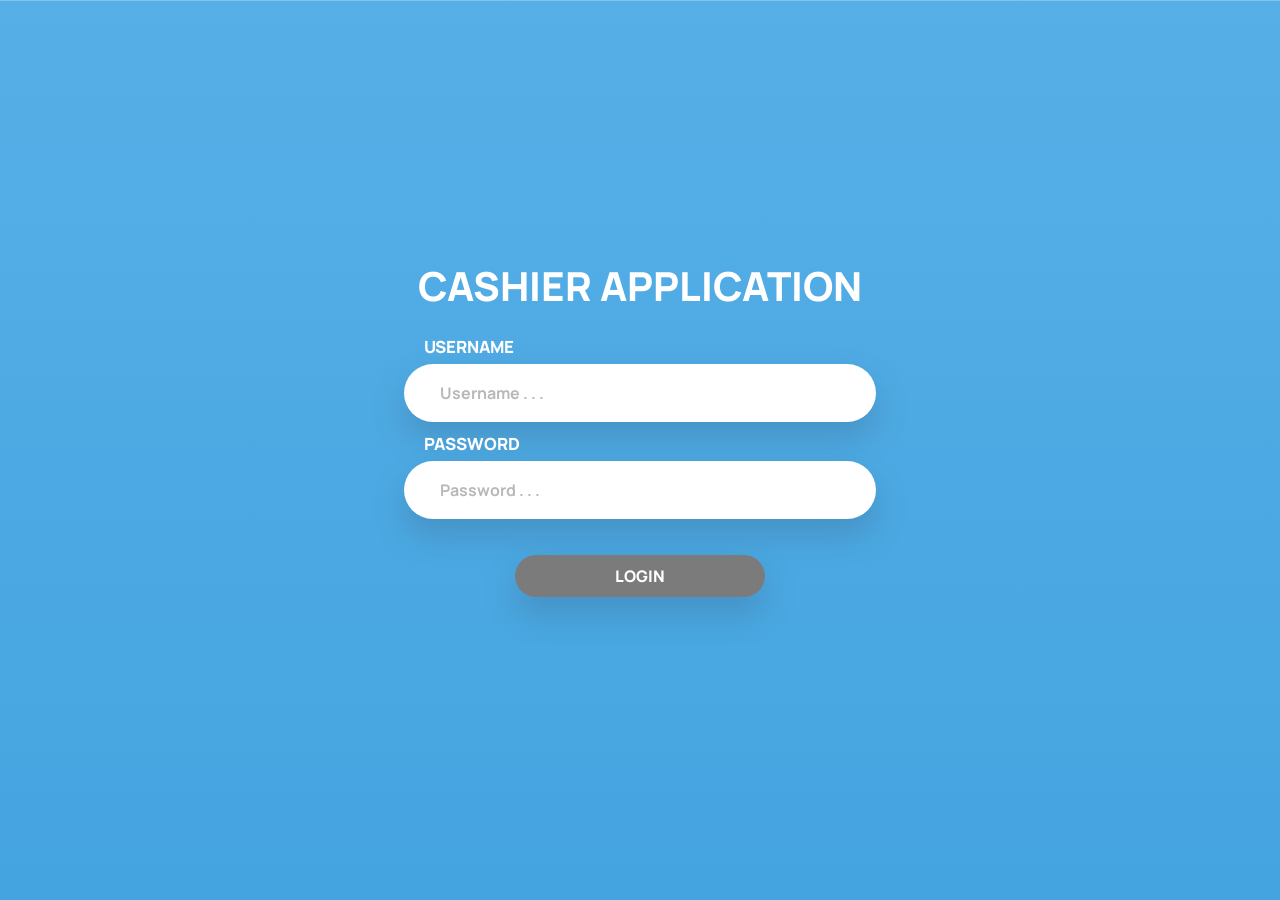
<file: index.html>
<!DOCTYPE html>
<html lang="en">
<head>
  <meta charset="UTF-8">
  <meta http-equiv="refresh" content="0; url=./html/index.html">
  <meta name="viewport" content="width=device-width, initial-scale=1.0">
  <title>Redirecting...</title>
</head>
<body>
  <p>Redirecting to <a href="./html/index.html">the app</a>...</p>
</body>
</html>
</file>
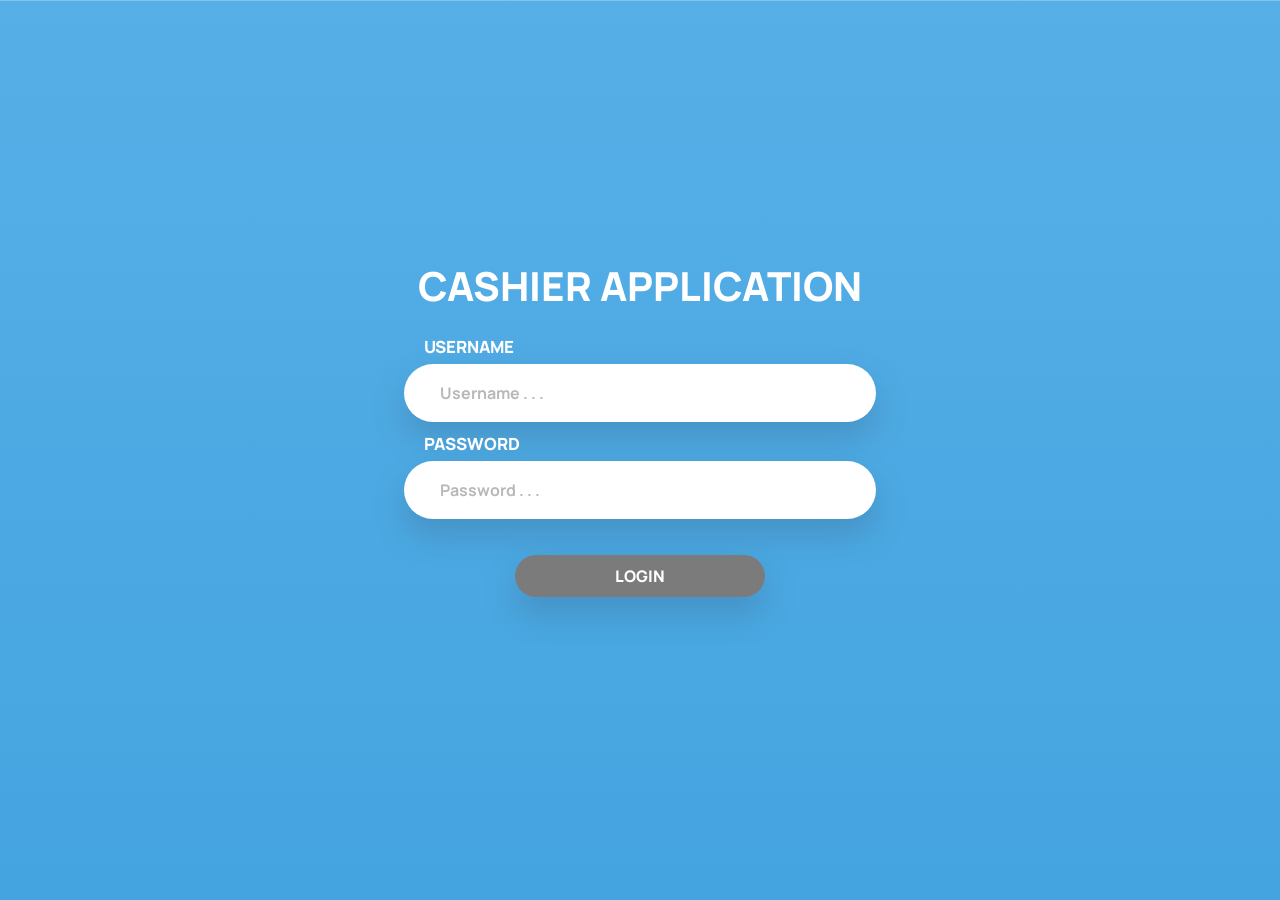
<file: html/index.html>
<!DOCTYPE html>
<html lang="en">
<head>
  <meta charset="UTF-8">
  <meta name="viewport" content="width=device-width, initial-scale=1.0">
  <title>Cashier Application</title>
  <link rel="preconnect" href="https://fonts.googleapis.com">
  <link rel="preconnect" href="https://fonts.gstatic.com" crossorigin>
  <link href="https://fonts.googleapis.com/css2?family=Manrope:wght@400;500;700;800&display=swap" rel="stylesheet">
  <link rel="stylesheet" href="../css/styles.css">
</head>
<body>
  <main class="app">
    <section class="login-panel" aria-labelledby="login-title">
      <form class="login-form">
        <h1 id="login-title">CASHIER APPLICATION</h1>

        <div class="field-group">
          <label for="username">USERNAME</label>
          <input id="username" name="username" type="text" placeholder="Username . . .">
        </div>

        <div class="field-group">
          <label for="password">PASSWORD</label>
          <input id="password" name="password" type="password" placeholder="Password . . ."">
        </div>

        <button class="login-button" type="submit">LOGIN</button>
        <p class="status-message" aria-live="polite"></p>
      </form>
    </section>
  </main>

  <script src="../js/script.js"></script>
</body>
</html>
</file>
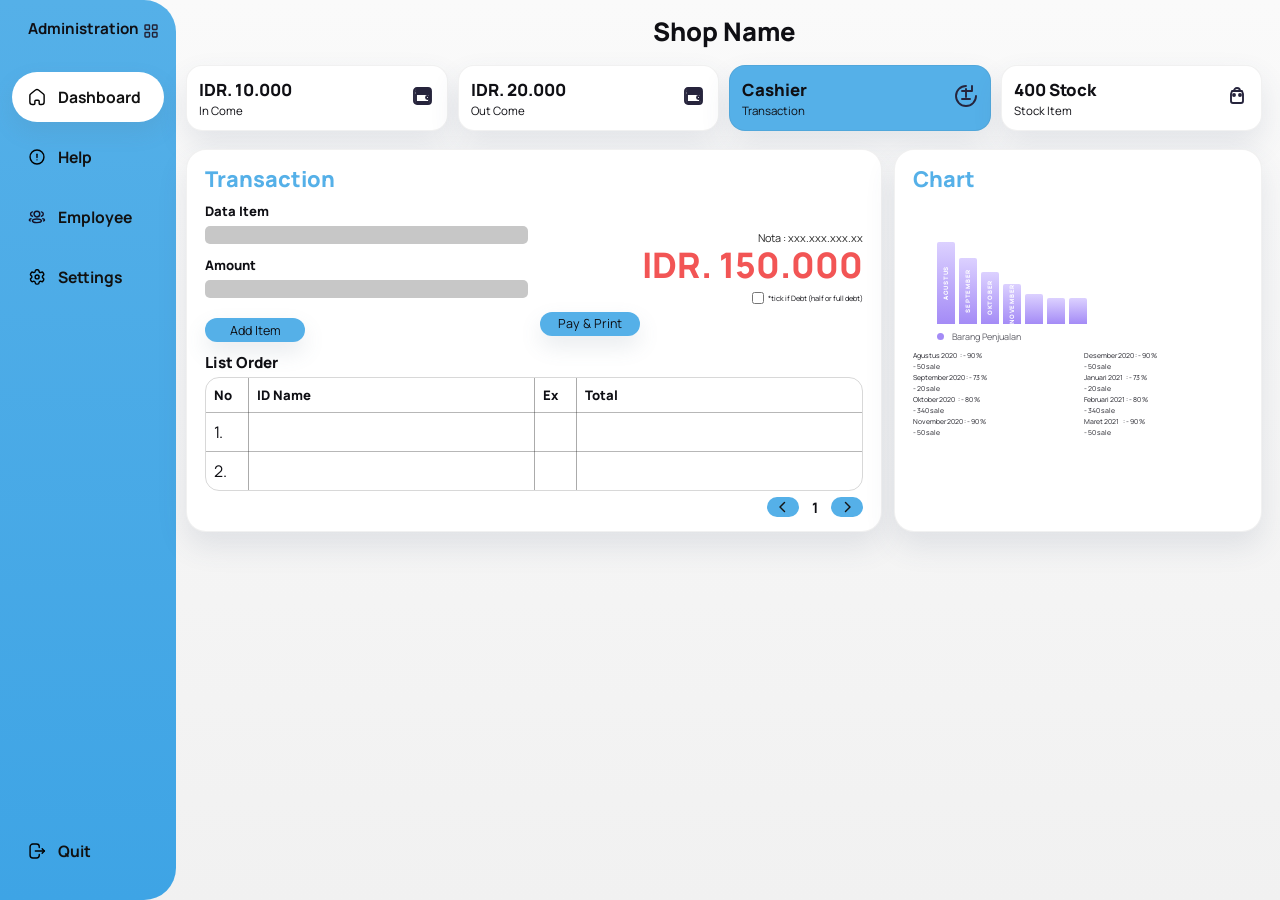
<file: html/dashboard.html>
<!DOCTYPE html>
<html lang="en">
<head>
  <meta charset="UTF-8">
  <meta name="viewport" content="width=device-width, initial-scale=1.0">
  <title>Cashier Dashboard</title>
  <link rel="preconnect" href="https://fonts.googleapis.com">
  <link rel="preconnect" href="https://fonts.gstatic.com" crossorigin>
  <link href="https://fonts.googleapis.com/css2?family=Manrope:wght@400;500;700;800&display=swap" rel="stylesheet">
  <link rel="stylesheet" href="../css/dashboard.css">
</head>
<body>
  <div class="dashboard">
    <aside class="sidebar">
      <div class="sidebar-brand">
        <div class="brand-row">
          <svg viewBox="0 0 24 24" aria-hidden="true">
            <path d="M12 12a4 4 0 1 0-4-4 4 4 0 0 0 4 4zm0 2c-4.42 0-8 2.24-8 5v1h16v-1c0-2.76-3.58-5-8-5z"/>
          </svg>
          <span>Administration</span>
        </div>
        <button class="mini-grid-button" type="button" aria-label="Menu">
          <svg viewBox="0 0 24 24" aria-hidden="true">
            <rect x="4" y="4" width="6" height="6" rx="1"/>
            <rect x="14" y="4" width="6" height="6" rx="1"/>
            <rect x="4" y="14" width="6" height="6" rx="1"/>
            <rect x="14" y="14" width="6" height="6" rx="1"/>
          </svg>
        </button>
      </div>

      <nav class="sidebar-nav" aria-label="Main navigation">
        <button class="nav-link active" id="dashboard-link" type="button" aria-label="Dashboard">
          <img class="nav-icon" src="../images/Iconly/Light/Home.svg" alt="" aria-hidden="true">
          <span>Dashboard</span>
        </button>
        <button class="nav-link" id="help-link" type="button" aria-label="Help">
          <img class="nav-icon" src="../images/Iconly/Light/Danger%20Circle.svg" alt="" aria-hidden="true">
          <span>Help</span>
        </button>
        <button class="nav-link" id="employee-link" type="button" aria-label="Employee">
          <img class="nav-icon" src="../images/Iconly/Light/3%20User.svg" alt="" aria-hidden="true">
          <span>Employee</span>
        </button>
        <button class="nav-link" id="settings-link" type="button" aria-label="Settings">
          <img class="nav-icon" src="../images/Iconly/Light/Setting.svg" alt="" aria-hidden="true">
          <span>Settings</span>
        </button>
      </nav>

      <button class="nav-link logout-link" type="button" aria-label="Logout">
        <img class="nav-icon" src="../images/Iconly/Light/Logout.svg" alt="" aria-hidden="true">
        <span>Quit</span>
      </button>
    </aside>

    <main class="content">
      <header class="topbar">
        <h1>Shop Name</h1>
      </header>

      <section class="stats-grid">
        <article class="stat-card" id="income-card" role="button" tabindex="0" aria-label="Open income page">
          <div>
            <h2>IDR. 10.000</h2>
            <p>In Come</p>
          </div>
          <div class="stat-icon">
            <svg viewBox="0 0 24 24" aria-hidden="true">
              <path d="M3 7a3 3 0 0 1 3-3h11a3 3 0 0 1 3 3v10a3 3 0 0 1-3 3H6a3 3 0 0 1-3-3zm3-1a1 1 0 0 0-1 1v1h14V7a1 1 0 0 0-1-1zm13 4H5v7a1 1 0 0 0 1 1h11a1 1 0 0 0 1-1z"/>
              <circle cx="16.5" cy="13.5" r="1.5"/>
            </svg>
          </div>
        </article>

        <article class="stat-card" id="outcome-card" role="button" tabindex="0" aria-label="Open outcome page">
          <div>
            <h2>IDR. 20.000</h2>
            <p>Out Come</p>
          </div>
          <div class="stat-icon">
            <svg viewBox="0 0 24 24" aria-hidden="true">
              <path d="M3 7a3 3 0 0 1 3-3h11a3 3 0 0 1 3 3v10a3 3 0 0 1-3 3H6a3 3 0 0 1-3-3zm3-1a1 1 0 0 0-1 1v1h14V7a1 1 0 0 0-1-1zm13 4H5v7a1 1 0 0 0 1 1h11a1 1 0 0 0 1-1z"/>
              <circle cx="16.5" cy="13.5" r="1.5"/>
            </svg>
          </div>
        </article>

        <article class="stat-card stat-card-accent">
          <div>
            <h2>Cashier</h2>
            <p>Transaction</p>
          </div>
          <div class="stat-icon">
            <svg viewBox="0 0 24 24" aria-hidden="true">
              <path d="M12 2a10 10 0 1 0 10 10"/>
              <path d="M8 7h8M12 5v8M8 15h8"/>
              <path d="M18 2v5h-5"/>
            </svg>
          </div>
        </article>

        <article class="stat-card" id="stock-card" role="button" tabindex="0" aria-label="Open stock page">
          <div>
            <h2>400 Stock</h2>
            <p>Stock Item</p>
          </div>
          <div class="stat-icon">
            <svg viewBox="0 0 24 24" aria-hidden="true">
              <path d="M7 7h10l1 3v7a2 2 0 0 1-2 2H8a2 2 0 0 1-2-2v-7zm2 0a3 3 0 0 1 6 0"/>
              <circle cx="9" cy="11" r="1"/>
              <circle cx="15" cy="11" r="1"/>
            </svg>
          </div>
        </article>
      </section>

      <section class="main-grid">
        <section class="panel transaction-panel">
          <h2 class="panel-title">Transaction</h2>

          <div class="transaction-layout">
            <div class="transaction-form">
              <label for="data-item">Data Item</label>
              <input id="data-item" type="text">

              <label for="amount">Amount</label>
              <input id="amount" type="text">

              <button class="action-button" id="add-item-button" type="button">Add Item</button>
            </div>

            <div class="payment-area">
              <p class="note">Nota : xxx.xxx.xxx.xx</p>
              <div class="price-total">IDR. 150.000</div>

              <label class="debt-toggle">
                <input id="debt" type="checkbox">
                <span>*tick if Debt (half or full debt)</span>
              </label>

              <button class="action-button" id="pay-print-button" type="button">Pay &amp; Print</button>
            </div>
          </div>

          <div class="order-section">
            <h3>List Order</h3>
            <div class="table-shell">
              <table>
                <thead>
                  <tr>
                    <th>No</th>
                    <th>ID Name</th>
                    <th>Ex</th>
                    <th>Total</th>
                  </tr>
                </thead>
                <tbody id="order-table-body">
                  <tr>
                    <td>1.</td>
                    <td></td>
                    <td></td>
                    <td></td>
                  </tr>
                  <tr>
                    <td>2.</td>
                    <td></td>
                    <td></td>
                    <td></td>
                  </tr>
                </tbody>
              </table>
            </div>

            <div class="pager">
              <button class="pager-button" type="button" aria-label="Previous page">
                <svg viewBox="0 0 24 24" aria-hidden="true">
                  <path d="m14 6-6 6 6 6"/>
                </svg>
              </button>
              <span>1</span>
              <button class="pager-button" type="button" aria-label="Next page">
                <svg viewBox="0 0 24 24" aria-hidden="true">
                  <path d="m10 6 6 6-6 6"/>
                </svg>
              </button>
            </div>
          </div>
        </section>

        <aside class="panel chart-panel">
          <h2 class="panel-title">Chart</h2>

          <div class="chart-box">
            <div class="bars">
              <div class="bar tall"><span>AGUSTUS</span></div>
              <div class="bar medium"><span>SEPTEMBER</span></div>
              <div class="bar medium-short"><span>OKTOBER</span></div>
              <div class="bar short"><span>NOVEMBER</span></div>
              <div class="bar tiny"></div>
              <div class="bar micro"></div>
              <div class="bar micro"></div>
            </div>

            <div class="chart-legend">
              <span class="legend-dot"></span>
              <span>Barang Penjualan</span>
            </div>
          </div>

          <div class="chart-details">
            <p>Agustus 2020 &nbsp;&nbsp;: - 90 %</p>
            <p>- 50 sale</p>
            <p>September 2020 : - 73 %</p>
            <p>- 20 sale</p>
            <p>Oktober 2020 &nbsp;&nbsp;: - 80 %</p>
            <p>- 340 sale</p>
            <p>November 2020 : - 90 %</p>
            <p>- 50 sale</p>
          </div>

          <div class="chart-details">
            <p>Desember 2020 : - 90 %</p>
            <p>- 50 sale</p>
            <p>Januari 2021 &nbsp;&nbsp;: - 73 %</p>
            <p>- 20 sale</p>
            <p>Februari 2021 : - 80 %</p>
            <p>- 340 sale</p>
            <p>Maret 2021 &nbsp;&nbsp;&nbsp;: - 90 %</p>
            <p>- 50 sale</p>
          </div>
        </aside>
      </section>
    </main>
  </div>

  <script src="../js/dashboard.js"></script>
</body>
</html>
</file>
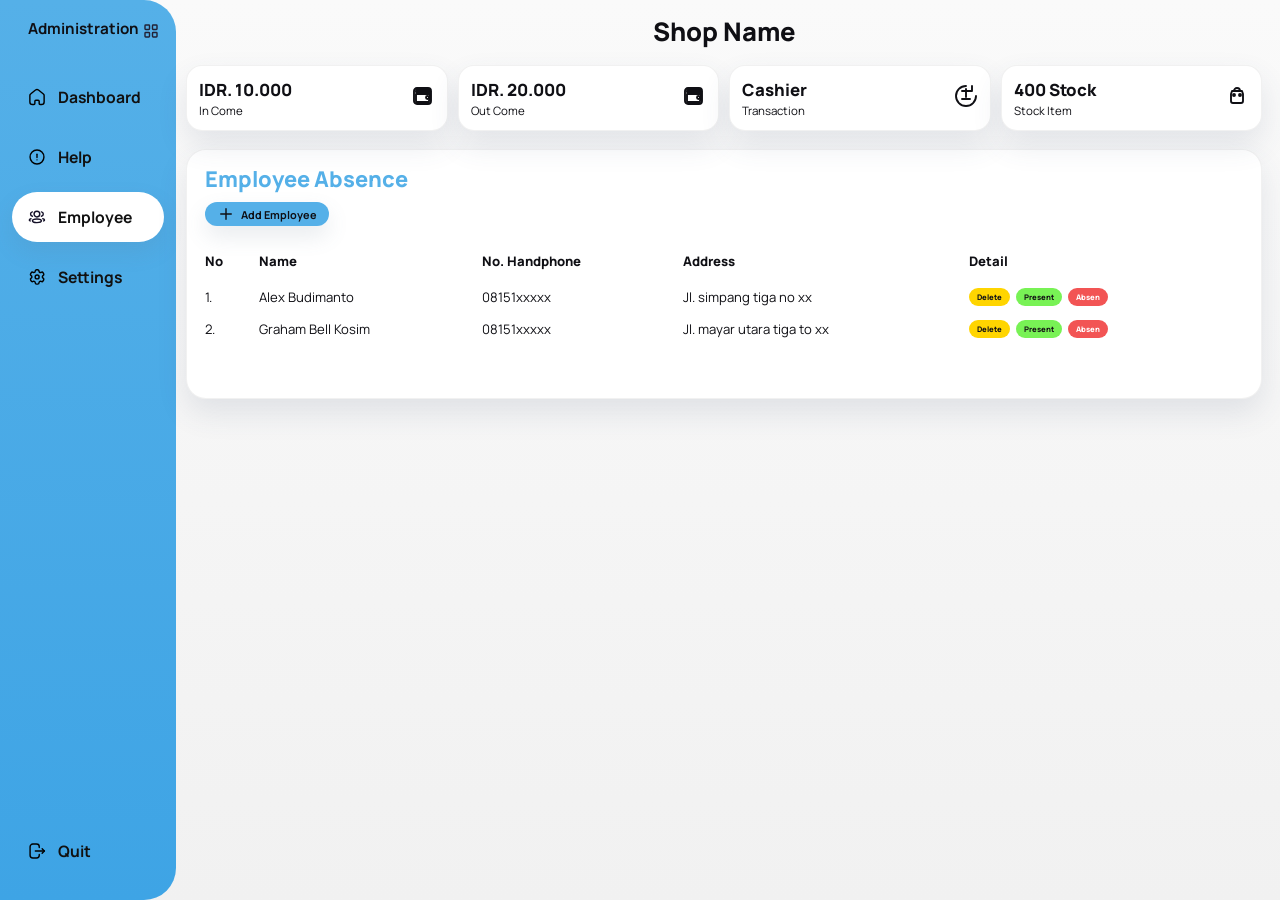
<file: html/employee.html>
<!DOCTYPE html>
<html lang="en">
<head>
  <meta charset="UTF-8">
  <meta name="viewport" content="width=device-width, initial-scale=1.0">
  <title>Employee Absence</title>
  <link rel="preconnect" href="https://fonts.googleapis.com">
  <link rel="preconnect" href="https://fonts.gstatic.com" crossorigin>
  <link href="https://fonts.googleapis.com/css2?family=Manrope:wght@400;500;700;800&display=swap" rel="stylesheet">
  <link rel="stylesheet" href="../css/employee.css">
</head>
<body>
  <div class="employee-dashboard">
    <aside class="sidebar">
      <div class="sidebar-brand">
        <div class="brand-row">
          <svg viewBox="0 0 24 24" aria-hidden="true">
            <path d="M12 12a4 4 0 1 0-4-4 4 4 0 0 0 4 4zm0 2c-4.42 0-8 2.24-8 5v1h16v-1c0-2.76-3.58-5-8-5z"/>
          </svg>
          <span>Administration</span>
        </div>
        <button class="mini-grid-button" type="button" aria-label="Menu">
          <svg viewBox="0 0 24 24" aria-hidden="true">
            <rect x="4" y="4" width="6" height="6" rx="1"/>
            <rect x="14" y="4" width="6" height="6" rx="1"/>
            <rect x="4" y="14" width="6" height="6" rx="1"/>
            <rect x="14" y="14" width="6" height="6" rx="1"/>
          </svg>
        </button>
      </div>

      <nav class="sidebar-nav" aria-label="Main navigation">
        <button class="nav-link" id="dashboard-link" type="button" aria-label="Dashboard">
          <img class="nav-icon" src="../images/Iconly/Light/Home.svg" alt="" aria-hidden="true">
          <span>Dashboard</span>
        </button>
        <button class="nav-link" id="help-link" type="button" aria-label="Help">
          <img class="nav-icon" src="../images/Iconly/Light/Danger%20Circle.svg" alt="" aria-hidden="true">
          <span>Help</span>
        </button>
        <button class="nav-link active" type="button" aria-label="Employee">
          <img class="nav-icon" src="../images/Iconly/Light/3%20User.svg" alt="" aria-hidden="true">
          <span>Employee</span>
        </button>
        <button class="nav-link" id="settings-link" type="button" aria-label="Settings">
          <img class="nav-icon" src="../images/Iconly/Light/Setting.svg" alt="" aria-hidden="true">
          <span>Settings</span>
        </button>
      </nav>

      <button class="nav-link logout-link" id="logout-link" type="button" aria-label="Quit">
        <img class="nav-icon" src="../images/Iconly/Light/Logout.svg" alt="" aria-hidden="true">
        <span>Quit</span>
      </button>
    </aside>

    <main class="content">
      <header class="topbar">
        <h1>Shop Name</h1>
      </header>

      <section class="stats-grid">
        <article class="stat-card" id="income-card" role="button" tabindex="0" aria-label="Open income page">
          <div>
            <h2>IDR. 10.000</h2>
            <p>In Come</p>
          </div>
          <div class="stat-icon">
            <svg viewBox="0 0 24 24" aria-hidden="true">
              <path d="M3 7a3 3 0 0 1 3-3h11a3 3 0 0 1 3 3v10a3 3 0 0 1-3 3H6a3 3 0 0 1-3-3zm3-1a1 1 0 0 0-1 1v1h14V7a1 1 0 0 0-1-1zm13 4H5v7a1 1 0 0 0 1 1h11a1 1 0 0 0 1-1z"/>
              <circle cx="16.5" cy="13.5" r="1.5"/>
            </svg>
          </div>
        </article>

        <article class="stat-card" id="outcome-card" role="button" tabindex="0" aria-label="Open outcome page">
          <div>
            <h2>IDR. 20.000</h2>
            <p>Out Come</p>
          </div>
          <div class="stat-icon">
            <svg viewBox="0 0 24 24" aria-hidden="true">
              <path d="M3 7a3 3 0 0 1 3-3h11a3 3 0 0 1 3 3v10a3 3 0 0 1-3 3H6a3 3 0 0 1-3-3zm3-1a1 1 0 0 0-1 1v1h14V7a1 1 0 0 0-1-1zm13 4H5v7a1 1 0 0 0 1 1h11a1 1 0 0 0 1-1z"/>
              <circle cx="16.5" cy="13.5" r="1.5"/>
            </svg>
          </div>
        </article>

        <article class="stat-card" id="cashier-card" role="button" tabindex="0" aria-label="Open cashier dashboard">
          <div>
            <h2>Cashier</h2>
            <p>Transaction</p>
          </div>
          <div class="stat-icon">
            <svg viewBox="0 0 24 24" aria-hidden="true">
              <path d="M12 2a10 10 0 1 0 10 10"/>
              <path d="M8 7h8M12 5v8M8 15h8"/>
              <path d="M18 2v5h-5"/>
            </svg>
          </div>
        </article>

        <article class="stat-card" id="stock-card" role="button" tabindex="0" aria-label="Open stock page">
          <div>
            <h2>400 Stock</h2>
            <p>Stock Item</p>
          </div>
          <div class="stat-icon">
            <svg viewBox="0 0 24 24" aria-hidden="true">
              <path d="M7 7h10l1 3v7a2 2 0 0 1-2 2H8a2 2 0 0 1-2-2v-7zm2 0a3 3 0 0 1 6 0"/>
              <circle cx="9" cy="11" r="1"/>
              <circle cx="15" cy="11" r="1"/>
            </svg>
          </div>
        </article>
      </section>

      <section class="employee-panel">
        <div class="panel-header">
          <h2 class="panel-title">Employee Absence</h2>
          <button class="action-button" id="add-employee-button" type="button">
            <svg viewBox="0 0 24 24" aria-hidden="true">
              <path d="M12 5v14M5 12h14"/>
            </svg>
            <span>Add Employee</span>
          </button>
        </div>

        <div class="table-wrap">
          <table>
            <thead>
              <tr>
                <th>No</th>
                <th>Name</th>
                <th>No. Handphone</th>
                <th>Address</th>
                <th>Detail</th>
              </tr>
            </thead>
            <tbody>
              <tr>
                <td>1.</td>
                <td>Alex Budimanto</td>
                <td>08151xxxxx</td>
                <td>Jl. simpang tiga no xx</td>
                <td>
                  <div class="detail-actions">
                    <button class="pill delete" type="button">Delete</button>
                    <button class="pill present" type="button">Present</button>
                    <button class="pill absent" type="button">Absen</button>
                  </div>
                </td>
              </tr>
              <tr>
                <td>2.</td>
                <td>Graham Bell Kosim</td>
                <td>08151xxxxx</td>
                <td>Jl. mayar utara tiga to xx</td>
                <td>
                  <div class="detail-actions">
                    <button class="pill delete" type="button">Delete</button>
                    <button class="pill present" type="button">Present</button>
                    <button class="pill absent" type="button">Absen</button>
                  </div>
                </td>
              </tr>
            </tbody>
          </table>
        </div>
      </section>
    </main>
  </div>

  <script src="../js/employee.js"></script>
</body>
</html>
</file>
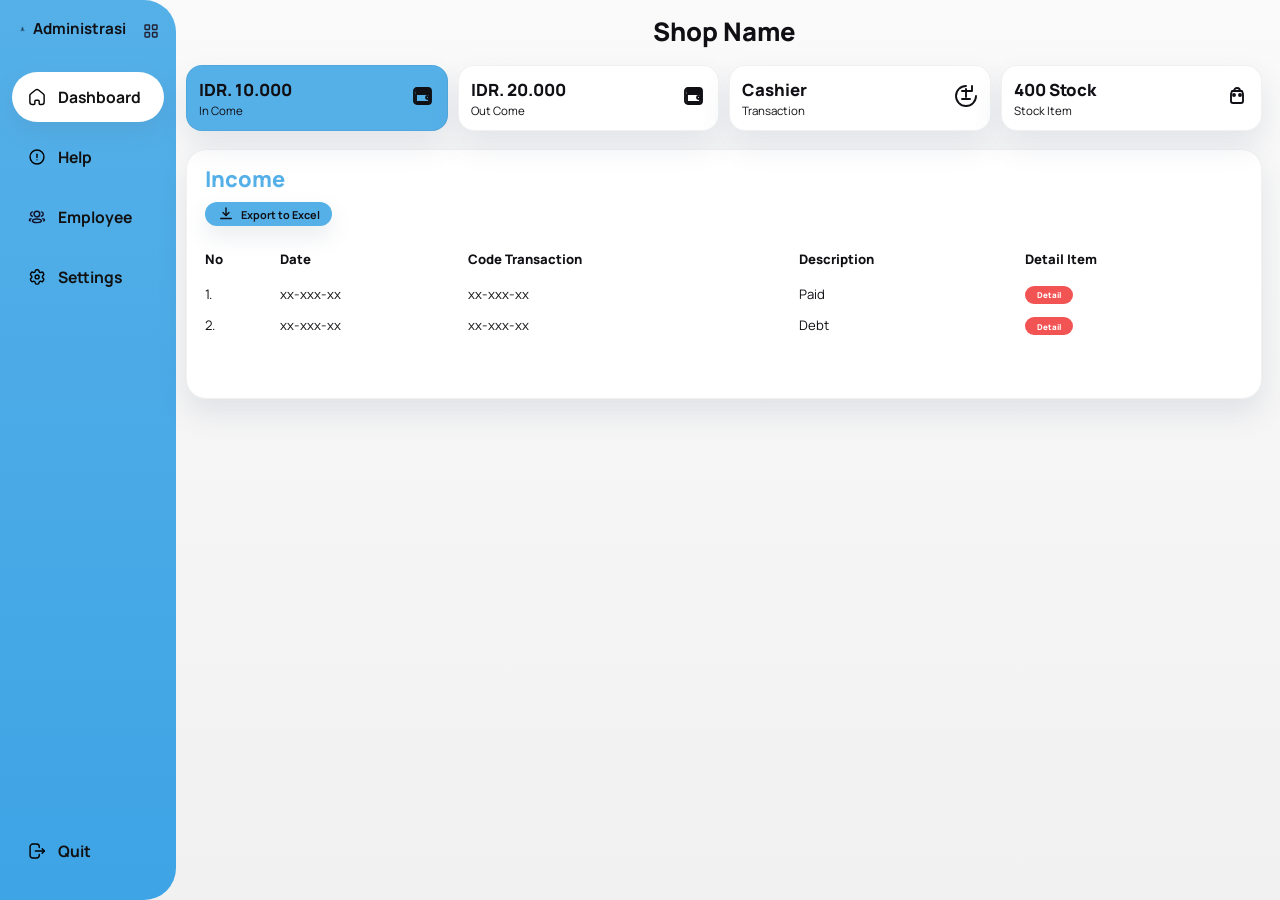
<file: html/income.html>
<!DOCTYPE html>
<html lang="en">
<head>
  <meta charset="UTF-8">
  <meta name="viewport" content="width=device-width, initial-scale=1.0">
  <title>Income</title>
  <link rel="preconnect" href="https://fonts.googleapis.com">
  <link rel="preconnect" href="https://fonts.gstatic.com" crossorigin>
  <link href="https://fonts.googleapis.com/css2?family=Manrope:wght@400;500;700;800&display=swap" rel="stylesheet">
  <link rel="stylesheet" href="../css/income.css">
</head>
<body>
  <div class="income-dashboard">
    <aside class="sidebar">
      <div class="sidebar-brand">
        <div class="brand-row">
          <svg viewBox="0 0 24 24" aria-hidden="true">
            <path d="M12 12a4 4 0 1 0-4-4 4 4 0 0 0 4 4zm0 2c-4.42 0-8 2.24-8 5v1h16v-1c0-2.76-3.58-5-8-5z"/>
          </svg>
          <span>Administrasi</span>
        </div>
        <button class="mini-grid-button" type="button" aria-label="Menu">
          <svg viewBox="0 0 24 24" aria-hidden="true">
            <rect x="4" y="4" width="6" height="6" rx="1"/>
            <rect x="14" y="4" width="6" height="6" rx="1"/>
            <rect x="4" y="14" width="6" height="6" rx="1"/>
            <rect x="14" y="14" width="6" height="6" rx="1"/>
          </svg>
        </button>
      </div>

      <nav class="sidebar-nav" aria-label="Main navigation">
        <button class="nav-link active" id="dashboard-link" type="button" aria-label="Dashboard">
          <img class="nav-icon" src="../images/Iconly/Light/Home.svg" alt="" aria-hidden="true">
          <span>Dashboard</span>
        </button>
        <button class="nav-link" id="help-link" type="button" aria-label="Help">
          <img class="nav-icon" src="../images/Iconly/Light/Danger%20Circle.svg" alt="" aria-hidden="true">
          <span>Help</span>
        </button>
        <button class="nav-link" id="employee-link" type="button" aria-label="Employee">
          <img class="nav-icon" src="../images/Iconly/Light/3%20User.svg" alt="" aria-hidden="true">
          <span>Employee</span>
        </button>
        <button class="nav-link" id="settings-link" type="button" aria-label="Settings">
          <img class="nav-icon" src="../images/Iconly/Light/Setting.svg" alt="" aria-hidden="true">
          <span>Settings</span>
        </button>
      </nav>

      <button class="nav-link logout-link" id="logout-link" type="button" aria-label="Quit">
        <img class="nav-icon" src="../images/Iconly/Light/Logout.svg" alt="" aria-hidden="true">
        <span>Quit</span>
      </button>
    </aside>

    <main class="content">
      <header class="topbar">
        <h1>Shop Name</h1>
      </header>

      <section class="stats-grid">
        <article class="stat-card stat-card-accent" id="income-card" role="button" tabindex="0" aria-label="Open income page">
          <div>
            <h2>IDR. 10.000</h2>
            <p>In Come</p>
          </div>
          <div class="stat-icon">
            <svg viewBox="0 0 24 24" aria-hidden="true">
              <path d="M3 7a3 3 0 0 1 3-3h11a3 3 0 0 1 3 3v10a3 3 0 0 1-3 3H6a3 3 0 0 1-3-3zm3-1a1 1 0 0 0-1 1v1h14V7a1 1 0 0 0-1-1zm13 4H5v7a1 1 0 0 0 1 1h11a1 1 0 0 0 1-1z"/>
              <circle cx="16.5" cy="13.5" r="1.5"/>
            </svg>
          </div>
        </article>

        <article class="stat-card" id="outcome-card" role="button" tabindex="0" aria-label="Open outcome page">
          <div>
            <h2>IDR. 20.000</h2>
            <p>Out Come</p>
          </div>
          <div class="stat-icon">
            <svg viewBox="0 0 24 24" aria-hidden="true">
              <path d="M3 7a3 3 0 0 1 3-3h11a3 3 0 0 1 3 3v10a3 3 0 0 1-3 3H6a3 3 0 0 1-3-3zm3-1a1 1 0 0 0-1 1v1h14V7a1 1 0 0 0-1-1zm13 4H5v7a1 1 0 0 0 1 1h11a1 1 0 0 0 1-1z"/>
              <circle cx="16.5" cy="13.5" r="1.5"/>
            </svg>
          </div>
        </article>

        <article class="stat-card" id="cashier-card" role="button" tabindex="0" aria-label="Open cashier dashboard">
          <div>
            <h2>Cashier</h2>
            <p>Transaction</p>
          </div>
          <div class="stat-icon">
            <svg viewBox="0 0 24 24" aria-hidden="true">
              <path d="M12 2a10 10 0 1 0 10 10"/>
              <path d="M8 7h8M12 5v8M8 15h8"/>
              <path d="M18 2v5h-5"/>
            </svg>
          </div>
        </article>

        <article class="stat-card" id="stock-card" role="button" tabindex="0" aria-label="Open stock page">
          <div>
            <h2>400 Stock</h2>
            <p>Stock Item</p>
          </div>
          <div class="stat-icon">
            <svg viewBox="0 0 24 24" aria-hidden="true">
              <path d="M7 7h10l1 3v7a2 2 0 0 1-2 2H8a2 2 0 0 1-2-2v-7zm2 0a3 3 0 0 1 6 0"/>
              <circle cx="9" cy="11" r="1"/>
              <circle cx="15" cy="11" r="1"/>
            </svg>
          </div>
        </article>
      </section>

      <section class="income-panel">
        <div class="income-header">
          <h2 class="panel-title">Income</h2>
          <button class="export-button" id="export-button" type="button">
            <svg viewBox="0 0 24 24" aria-hidden="true">
              <path d="M12 4v10"/>
              <path d="m8 10 4 4 4-4"/>
              <path d="M5 18h14"/>
            </svg>
            <span>Export to Excel</span>
          </button>
        </div>

        <div class="table-wrap">
          <table>
            <thead>
              <tr>
                <th>No</th>
                <th>Date</th>
                <th>Code Transaction</th>
                <th>Description</th>
                <th>Detail Item</th>
              </tr>
            </thead>
            <tbody id="income-table-body">
              <tr>
                <td>1.</td>
                <td>xx-xxx-xx</td>
                <td>xx-xxx-xx</td>
                <td>Paid</td>
                <td><button class="detail-button" type="button">Detail</button></td>
              </tr>
              <tr>
                <td>2.</td>
                <td>xx-xxx-xx</td>
                <td>xx-xxx-xx</td>
                <td>Debt</td>
                <td><button class="detail-button" type="button">Detail</button></td>
              </tr>
            </tbody>
          </table>
        </div>
      </section>
    </main>
  </div>

  <script src="../js/income.js"></script>
</body>
</html>
</file>
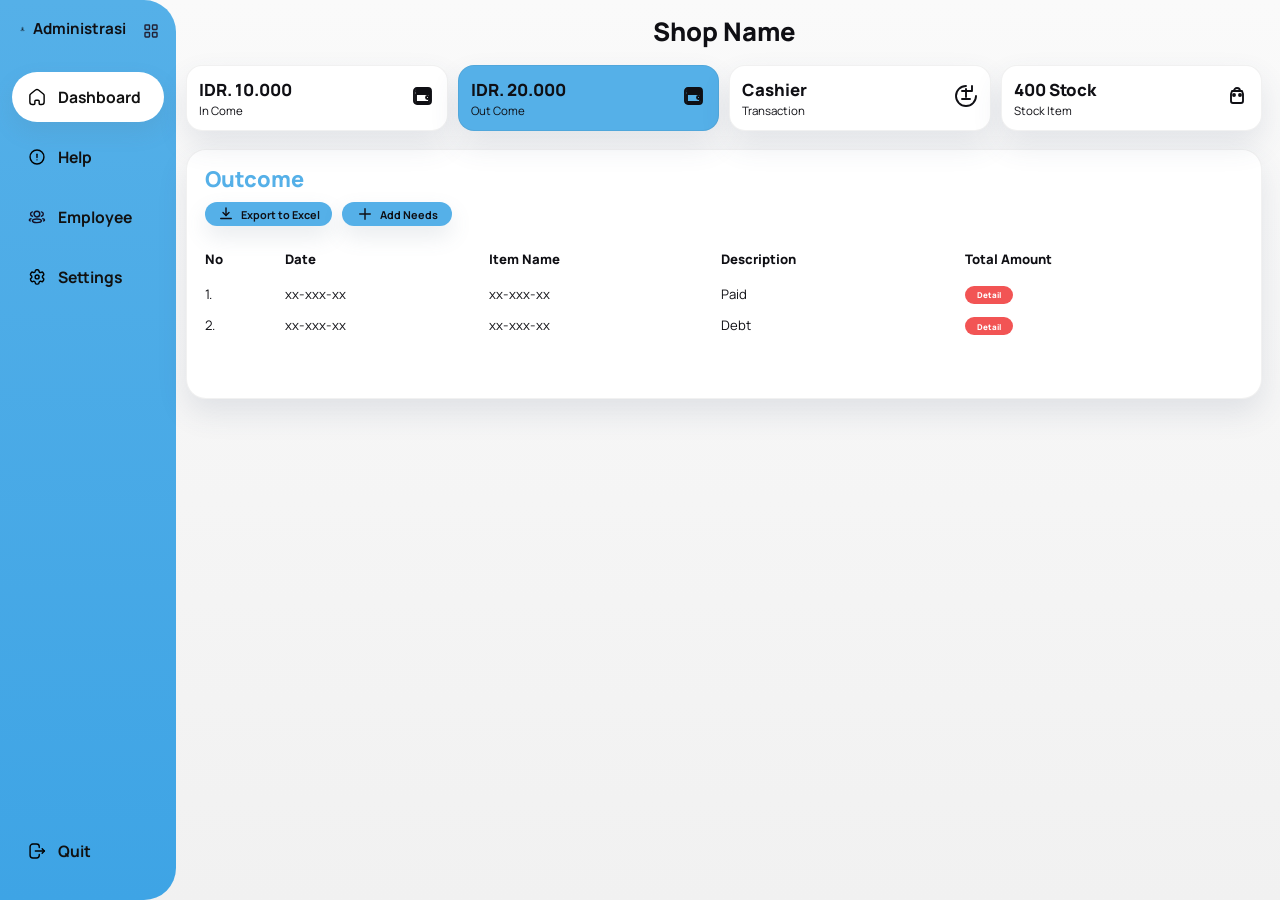
<file: html/outcome.html>
<!DOCTYPE html>
<html lang="en">
<head>
  <meta charset="UTF-8">
  <meta name="viewport" content="width=device-width, initial-scale=1.0">
  <title>Outcome</title>
  <link rel="preconnect" href="https://fonts.googleapis.com">
  <link rel="preconnect" href="https://fonts.gstatic.com" crossorigin>
  <link href="https://fonts.googleapis.com/css2?family=Manrope:wght@400;500;700;800&display=swap" rel="stylesheet">
  <link rel="stylesheet" href="../css/outcome.css">
</head>
<body>
  <div class="outcome-dashboard">
    <aside class="sidebar">
      <div class="sidebar-brand">
        <div class="brand-row">
          <svg viewBox="0 0 24 24" aria-hidden="true">
            <path d="M12 12a4 4 0 1 0-4-4 4 4 0 0 0 4 4zm0 2c-4.42 0-8 2.24-8 5v1h16v-1c0-2.76-3.58-5-8-5z"/>
          </svg>
          <span>Administrasi</span>
        </div>
        <button class="mini-grid-button" type="button" aria-label="Menu">
          <svg viewBox="0 0 24 24" aria-hidden="true">
            <rect x="4" y="4" width="6" height="6" rx="1"/>
            <rect x="14" y="4" width="6" height="6" rx="1"/>
            <rect x="4" y="14" width="6" height="6" rx="1"/>
            <rect x="14" y="14" width="6" height="6" rx="1"/>
          </svg>
        </button>
      </div>

      <nav class="sidebar-nav" aria-label="Main navigation">
        <button class="nav-link active" id="dashboard-link" type="button" aria-label="Dashboard">
          <img class="nav-icon" src="../images/Iconly/Light/Home.svg" alt="" aria-hidden="true">
          <span>Dashboard</span>
        </button>
        <button class="nav-link" id="help-link" type="button" aria-label="Help">
          <img class="nav-icon" src="../images/Iconly/Light/Danger%20Circle.svg" alt="" aria-hidden="true">
          <span>Help</span>
        </button>
        <button class="nav-link" id="employee-link" type="button" aria-label="Employee">
          <img class="nav-icon" src="../images/Iconly/Light/3%20User.svg" alt="" aria-hidden="true">
          <span>Employee</span>
        </button>
        <button class="nav-link" id="settings-link" type="button" aria-label="Settings">
          <img class="nav-icon" src="../images/Iconly/Light/Setting.svg" alt="" aria-hidden="true">
          <span>Settings</span>
        </button>
      </nav>

      <button class="nav-link logout-link" id="logout-link" type="button" aria-label="Quit">
        <img class="nav-icon" src="../images/Iconly/Light/Logout.svg" alt="" aria-hidden="true">
        <span>Quit</span>
      </button>
    </aside>

    <main class="content">
      <header class="topbar">
        <h1>Shop Name</h1>
      </header>

      <section class="stats-grid">
        <article class="stat-card" id="income-card" role="button" tabindex="0" aria-label="Open income page">
          <div>
            <h2>IDR. 10.000</h2>
            <p>In Come</p>
          </div>
          <div class="stat-icon">
            <svg viewBox="0 0 24 24" aria-hidden="true">
              <path d="M3 7a3 3 0 0 1 3-3h11a3 3 0 0 1 3 3v10a3 3 0 0 1-3 3H6a3 3 0 0 1-3-3zm3-1a1 1 0 0 0-1 1v1h14V7a1 1 0 0 0-1-1zm13 4H5v7a1 1 0 0 0 1 1h11a1 1 0 0 0 1-1z"/>
              <circle cx="16.5" cy="13.5" r="1.5"/>
            </svg>
          </div>
        </article>

        <article class="stat-card stat-card-accent" id="outcome-card" role="button" tabindex="0" aria-label="Open outcome page">
          <div>
            <h2>IDR. 20.000</h2>
            <p>Out Come</p>
          </div>
          <div class="stat-icon">
            <svg viewBox="0 0 24 24" aria-hidden="true">
              <path d="M3 7a3 3 0 0 1 3-3h11a3 3 0 0 1 3 3v10a3 3 0 0 1-3 3H6a3 3 0 0 1-3-3zm3-1a1 1 0 0 0-1 1v1h14V7a1 1 0 0 0-1-1zm13 4H5v7a1 1 0 0 0 1 1h11a1 1 0 0 0 1-1z"/>
              <circle cx="16.5" cy="13.5" r="1.5"/>
            </svg>
          </div>
        </article>

        <article class="stat-card" id="cashier-card" role="button" tabindex="0" aria-label="Open cashier dashboard">
          <div>
            <h2>Cashier</h2>
            <p>Transaction</p>
          </div>
          <div class="stat-icon">
            <svg viewBox="0 0 24 24" aria-hidden="true">
              <path d="M12 2a10 10 0 1 0 10 10"/>
              <path d="M8 7h8M12 5v8M8 15h8"/>
              <path d="M18 2v5h-5"/>
            </svg>
          </div>
        </article>

        <article class="stat-card" id="stock-card" role="button" tabindex="0" aria-label="Open stock page">
          <div>
            <h2>400 Stock</h2>
            <p>Stock Item</p>
          </div>
          <div class="stat-icon">
            <svg viewBox="0 0 24 24" aria-hidden="true">
              <path d="M7 7h10l1 3v7a2 2 0 0 1-2 2H8a2 2 0 0 1-2-2v-7zm2 0a3 3 0 0 1 6 0"/>
              <circle cx="9" cy="11" r="1"/>
              <circle cx="15" cy="11" r="1"/>
            </svg>
          </div>
        </article>
      </section>

      <section class="outcome-panel">
        <div class="outcome-header">
          <h2 class="panel-title">Outcome</h2>
          <div class="action-row">
            <button class="export-button" id="export-button" type="button">
              <svg viewBox="0 0 24 24" aria-hidden="true">
                <path d="M12 4v10"/>
                <path d="m8 10 4 4 4-4"/>
                <path d="M5 18h14"/>
              </svg>
              <span>Export to Excel</span>
            </button>
            <button class="export-button" id="add-needs-button" type="button">
              <svg viewBox="0 0 24 24" aria-hidden="true">
                <path d="M12 5v14M5 12h14"/>
              </svg>
              <span>Add Needs</span>
            </button>
          </div>
        </div>

        <div class="table-wrap">
          <table>
            <thead>
              <tr>
                <th>No</th>
                <th>Date</th>
                <th>Item Name</th>
                <th>Description</th>
                <th>Total Amount</th>
              </tr>
            </thead>
            <tbody id="outcome-table-body">
              <tr>
                <td>1.</td>
                <td>xx-xxx-xx</td>
                <td>xx-xxx-xx</td>
                <td>Paid</td>
                <td><button class="detail-button" type="button">Detail</button></td>
              </tr>
              <tr>
                <td>2.</td>
                <td>xx-xxx-xx</td>
                <td>xx-xxx-xx</td>
                <td>Debt</td>
                <td><button class="detail-button" type="button">Detail</button></td>
              </tr>
            </tbody>
          </table>
        </div>
      </section>
    </main>
  </div>

  <script src="../js/outcome.js"></script>
</body>
</html>
</file>
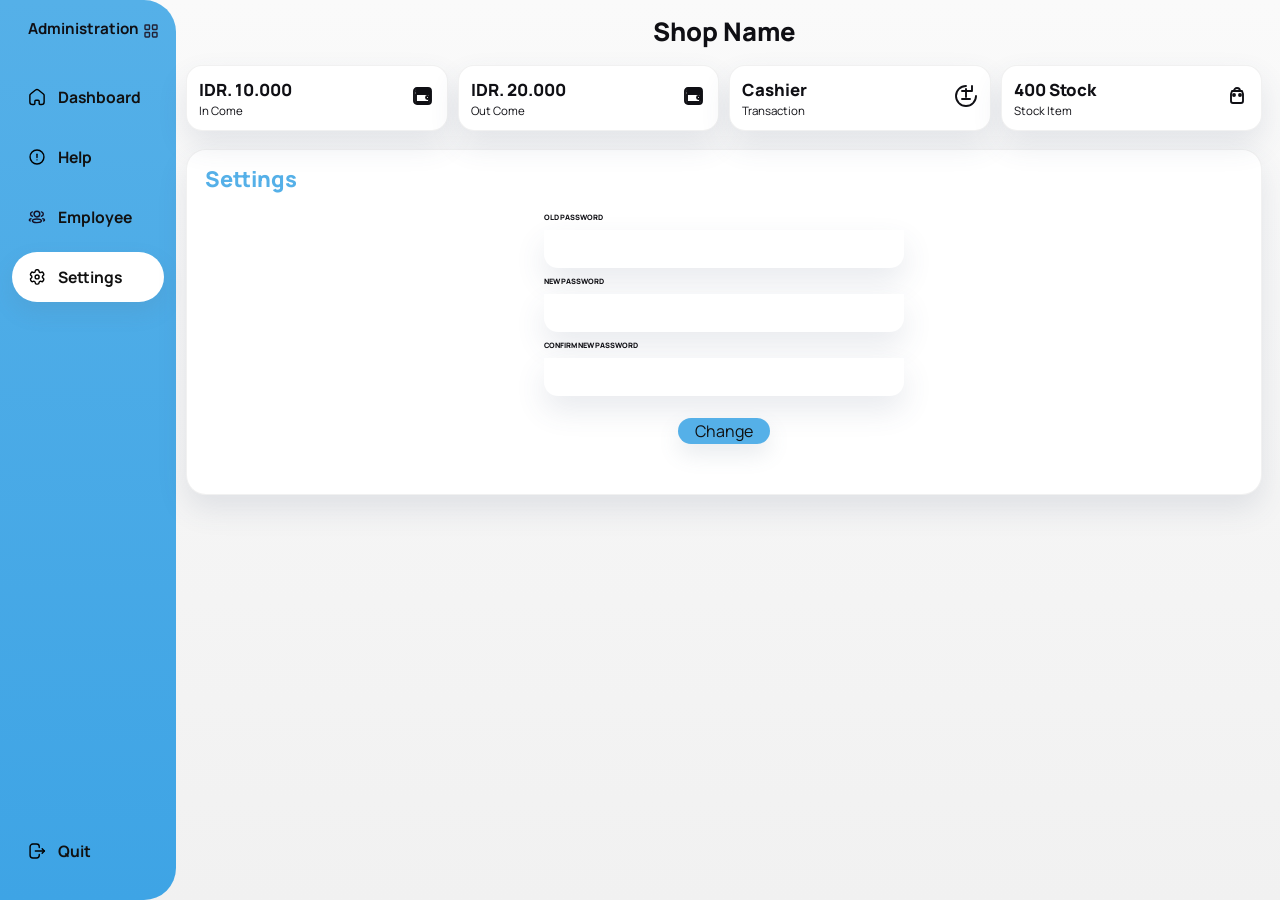
<file: html/settings.html>
<!DOCTYPE html>
<html lang="en">
<head>
  <meta charset="UTF-8">
  <meta name="viewport" content="width=device-width, initial-scale=1.0">
  <title>Settings</title>
  <link rel="preconnect" href="https://fonts.googleapis.com">
  <link rel="preconnect" href="https://fonts.gstatic.com" crossorigin>
  <link href="https://fonts.googleapis.com/css2?family=Manrope:wght@400;500;700;800&display=swap" rel="stylesheet">
  <link rel="stylesheet" href="../css/settings.css">
</head>
<body>
  <div class="settings-dashboard">
    <aside class="sidebar">
      <div class="sidebar-brand">
        <div class="brand-row">
          <svg viewBox="0 0 24 24" aria-hidden="true">
            <path d="M12 12a4 4 0 1 0-4-4 4 4 0 0 0 4 4zm0 2c-4.42 0-8 2.24-8 5v1h16v-1c0-2.76-3.58-5-8-5z"/>
          </svg>
          <span>Administration</span>
        </div>
        <button class="mini-grid-button" type="button" aria-label="Menu">
          <svg viewBox="0 0 24 24" aria-hidden="true">
            <rect x="4" y="4" width="6" height="6" rx="1"/>
            <rect x="14" y="4" width="6" height="6" rx="1"/>
            <rect x="4" y="14" width="6" height="6" rx="1"/>
            <rect x="14" y="14" width="6" height="6" rx="1"/>
          </svg>
        </button>
      </div>

      <nav class="sidebar-nav" aria-label="Main navigation">
        <button class="nav-link" id="dashboard-link" type="button" aria-label="Dashboard">
          <img class="nav-icon" src="../images/Iconly/Light/Home.svg" alt="" aria-hidden="true">
          <span>Dashboard</span>
        </button>
        <button class="nav-link" id="help-link" type="button" aria-label="Help">
          <img class="nav-icon" src="../images/Iconly/Light/Danger%20Circle.svg" alt="" aria-hidden="true">
          <span>Help</span>
        </button>
        <button class="nav-link" id="employee-link" type="button" aria-label="Employee">
          <img class="nav-icon" src="../images/Iconly/Light/3%20User.svg" alt="" aria-hidden="true">
          <span>Employee</span>
        </button>
        <button class="nav-link active" type="button" aria-label="Settings">
          <img class="nav-icon" src="../images/Iconly/Light/Setting.svg" alt="" aria-hidden="true">
          <span>Settings</span>
        </button>
      </nav>

      <button class="nav-link logout-link" id="logout-link" type="button" aria-label="Quit">
        <img class="nav-icon" src="../images/Iconly/Light/Logout.svg" alt="" aria-hidden="true">
        <span>Quit</span>
      </button>
    </aside>

    <main class="content">
      <header class="topbar">
        <h1>Shop Name</h1>
      </header>

      <section class="stats-grid">
        <article class="stat-card" id="income-card" role="button" tabindex="0" aria-label="Open income page">
          <div>
            <h2>IDR. 10.000</h2>
            <p>In Come</p>
          </div>
          <div class="stat-icon">
            <svg viewBox="0 0 24 24" aria-hidden="true">
              <path d="M3 7a3 3 0 0 1 3-3h11a3 3 0 0 1 3 3v10a3 3 0 0 1-3 3H6a3 3 0 0 1-3-3zm3-1a1 1 0 0 0-1 1v1h14V7a1 1 0 0 0-1-1zm13 4H5v7a1 1 0 0 0 1 1h11a1 1 0 0 0 1-1z"/>
              <circle cx="16.5" cy="13.5" r="1.5"/>
            </svg>
          </div>
        </article>

        <article class="stat-card" id="outcome-card" role="button" tabindex="0" aria-label="Open outcome page">
          <div>
            <h2>IDR. 20.000</h2>
            <p>Out Come</p>
          </div>
          <div class="stat-icon">
            <svg viewBox="0 0 24 24" aria-hidden="true">
              <path d="M3 7a3 3 0 0 1 3-3h11a3 3 0 0 1 3 3v10a3 3 0 0 1-3 3H6a3 3 0 0 1-3-3zm3-1a1 1 0 0 0-1 1v1h14V7a1 1 0 0 0-1-1zm13 4H5v7a1 1 0 0 0 1 1h11a1 1 0 0 0 1-1z"/>
              <circle cx="16.5" cy="13.5" r="1.5"/>
            </svg>
          </div>
        </article>

        <article class="stat-card" id="cashier-card" role="button" tabindex="0" aria-label="Open cashier dashboard">
          <div>
            <h2>Cashier</h2>
            <p>Transaction</p>
          </div>
          <div class="stat-icon">
            <svg viewBox="0 0 24 24" aria-hidden="true">
              <path d="M12 2a10 10 0 1 0 10 10"/>
              <path d="M8 7h8M12 5v8M8 15h8"/>
              <path d="M18 2v5h-5"/>
            </svg>
          </div>
        </article>

        <article class="stat-card" id="stock-card" role="button" tabindex="0" aria-label="Open stock page">
          <div>
            <h2>400 Stock</h2>
            <p>Stock Item</p>
          </div>
          <div class="stat-icon">
            <svg viewBox="0 0 24 24" aria-hidden="true">
              <path d="M7 7h10l1 3v7a2 2 0 0 1-2 2H8a2 2 0 0 1-2-2v-7zm2 0a3 3 0 0 1 6 0"/>
              <circle cx="9" cy="11" r="1"/>
              <circle cx="15" cy="11" r="1"/>
            </svg>
          </div>
        </article>
      </section>

      <section class="settings-panel">
        <h2 class="panel-title">Settings</h2>

        <form class="settings-form" id="settings-form">
          <label for="old-password">OLD PASSWORD</label>
          <input id="old-password" type="password">

          <label for="new-password">NEW PASSWORD</label>
          <input id="new-password" type="password">

          <label for="confirm-password">CONFIRM NEW PASSWORD</label>
          <input id="confirm-password" type="password">

          <button class="change-button" type="submit">Change</button>
          <p class="settings-message" aria-live="polite"></p>
        </form>
      </section>
    </main>
  </div>

  <script src="../js/settings.js"></script>
</body>
</html>
</file>
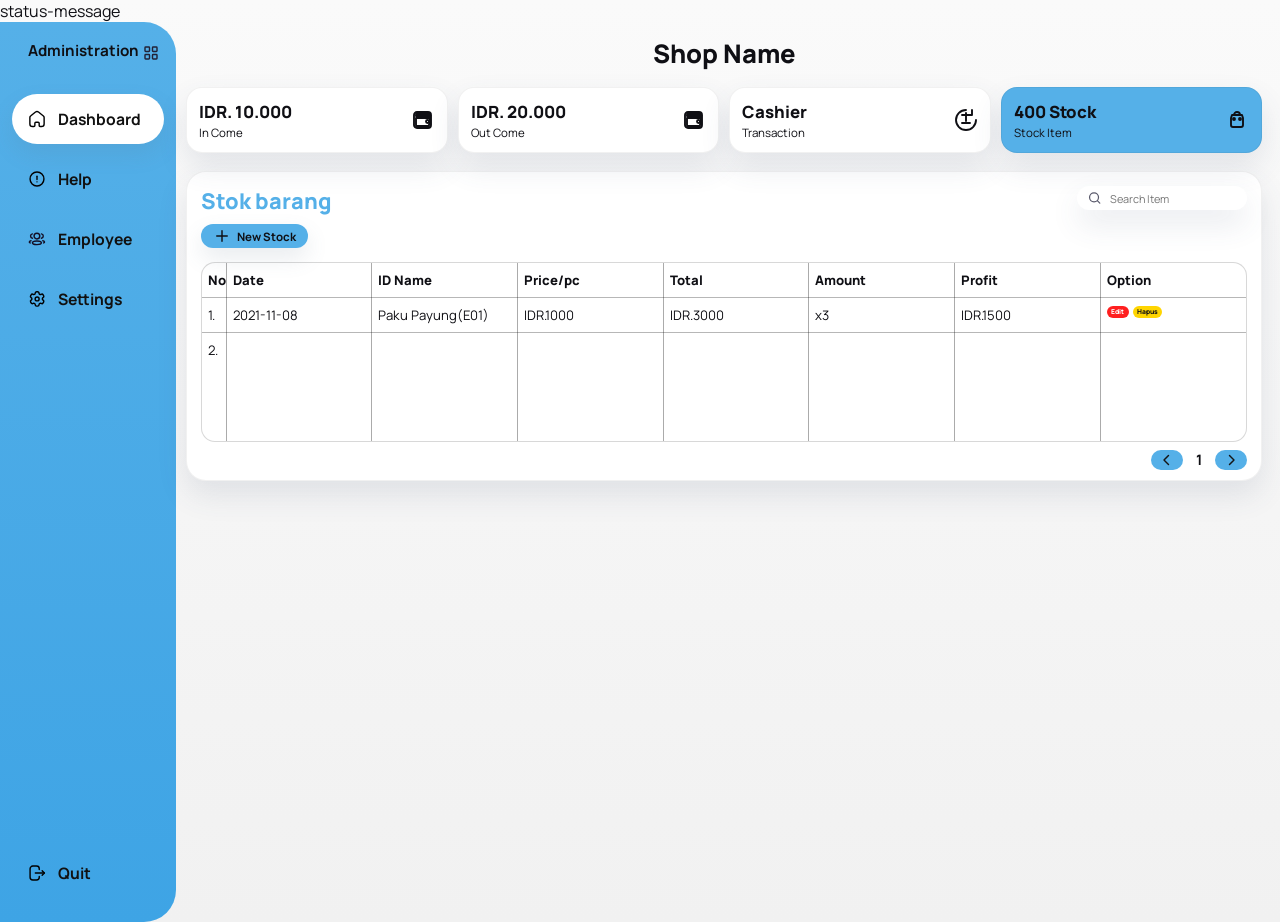
<file: html/stock.html>
status-message<!DOCTYPE html>
<html lang="en">
<head>
  <meta charset="UTF-8">
  <meta name="viewport" content="width=device-width, initial-scale=1.0">
  <title>Stock Barang</title>
  <link rel="preconnect" href="https://fonts.googleapis.com">
  <link rel="preconnect" href="https://fonts.gstatic.com" crossorigin>
  <link href="https://fonts.googleapis.com/css2?family=Manrope:wght@400;500;700;800&display=swap" rel="stylesheet">
  <link rel="stylesheet" href="../css/stock.css">
</head>
<body>
  <div class="stock-dashboard">
    <aside class="sidebar">
      <div class="sidebar-brand">
        <div class="brand-row">
          <svg viewBox="0 0 24 24" aria-hidden="true">
            <path d="M12 12a4 4 0 1 0-4-4 4 4 0 0 0 4 4zm0 2c-4.42 0-8 2.24-8 5v1h16v-1c0-2.76-3.58-5-8-5z"/>
          </svg>
          <span>Administration</span>
        </div>
        <button class="mini-grid-button" type="button" aria-label="Menu">
          <svg viewBox="0 0 24 24" aria-hidden="true">
            <rect x="4" y="4" width="6" height="6" rx="1"/>
            <rect x="14" y="4" width="6" height="6" rx="1"/>
            <rect x="4" y="14" width="6" height="6" rx="1"/>
            <rect x="14" y="14" width="6" height="6" rx="1"/>
          </svg>
        </button>
      </div>

      <nav class="sidebar-nav" aria-label="Main navigation">
        <button class="nav-link active" id="dashboard-link" type="button" aria-label="Dashboard">
          <img class="nav-icon" src="../images/Iconly/Light/Home.svg" alt="" aria-hidden="true">
          <span>Dashboard</span>
        </button>
        <button class="nav-link" id="help-link" type="button" aria-label="Help">
          <img class="nav-icon" src="../images/Iconly/Light/Danger%20Circle.svg" alt="" aria-hidden="true">
          <span>Help</span>
        </button>
        <button class="nav-link" id="employee-link" type="button" aria-label="Employee">
          <img class="nav-icon" src="../images/Iconly/Light/3%20User.svg" alt="" aria-hidden="true">
          <span>Employee</span>
        </button>
        <button class="nav-link" id="settings-link" type="button" aria-label="Settings">
          <img class="nav-icon" src="../images/Iconly/Light/Setting.svg" alt="" aria-hidden="true">
          <span>Settings</span>
        </button>
      </nav>

      <button class="nav-link logout-link" id="logout-link" type="button" aria-label="Quit">
        <img class="nav-icon" src="../images/Iconly/Light/Logout.svg" alt="" aria-hidden="true">
        <span>Quit</span>
      </button>
    </aside>

    <main class="content">
      <header class="topbar">
        <h1>Shop Name</h1>
      </header>

      <section class="stats-grid">
        <article class="stat-card" id="income-card" role="button" tabindex="0" aria-label="Open income page">
          <div>
            <h2>IDR. 10.000</h2>
            <p>In Come</p>
          </div>
          <div class="stat-icon">
            <svg viewBox="0 0 24 24" aria-hidden="true">
              <path d="M3 7a3 3 0 0 1 3-3h11a3 3 0 0 1 3 3v10a3 3 0 0 1-3 3H6a3 3 0 0 1-3-3zm3-1a1 1 0 0 0-1 1v1h14V7a1 1 0 0 0-1-1zm13 4H5v7a1 1 0 0 0 1 1h11a1 1 0 0 0 1-1z"/>
              <circle cx="16.5" cy="13.5" r="1.5"/>
            </svg>
          </div>
        </article>

        <article class="stat-card" id="outcome-card" role="button" tabindex="0" aria-label="Open outcome page">
          <div>
            <h2>IDR. 20.000</h2>
            <p>Out Come</p>
          </div>
          <div class="stat-icon">
            <svg viewBox="0 0 24 24" aria-hidden="true">
              <path d="M3 7a3 3 0 0 1 3-3h11a3 3 0 0 1 3 3v10a3 3 0 0 1-3 3H6a3 3 0 0 1-3-3zm3-1a1 1 0 0 0-1 1v1h14V7a1 1 0 0 0-1-1zm13 4H5v7a1 1 0 0 0 1 1h11a1 1 0 0 0 1-1z"/>
              <circle cx="16.5" cy="13.5" r="1.5"/>
            </svg>
          </div>
        </article>

        <article class="stat-card" id="cashier-card" role="button" tabindex="0" aria-label="Open cashier dashboard">
          <div>
            <h2>Cashier</h2>
            <p>Transaction</p>
          </div>
          <div class="stat-icon">
            <svg viewBox="0 0 24 24" aria-hidden="true">
              <path d="M12 2a10 10 0 1 0 10 10"/>
              <path d="M8 7h8M12 5v8M8 15h8"/>
              <path d="M18 2v5h-5"/>
            </svg>
          </div>
        </article>

        <article class="stat-card stat-card-accent" id="stock-card" role="button" tabindex="0" aria-label="Open stock page">
          <div>
            <h2>400 Stock</h2>
            <p>Stock Item</p>
          </div>
          <div class="stat-icon">
            <svg viewBox="0 0 24 24" aria-hidden="true">
              <path d="M7 7h10l1 3v7a2 2 0 0 1-2 2H8a2 2 0 0 1-2-2v-7zm2 0a3 3 0 0 1 6 0"/>
              <circle cx="9" cy="11" r="1"/>
              <circle cx="15" cy="11" r="1"/>
            </svg>
          </div>
        </article>
      </section>

      <section class="stock-panel">
        <div class="panel-head">
          <div>
            <h2 class="panel-title">Stok barang</h2>
            <button class="new-stock-button" id="new-stock-button" type="button">
              <svg viewBox="0 0 24 24" aria-hidden="true">
                <path d="M5 12h14M12 5v14"/>
              </svg>
              <span>New Stock</span>
            </button>
          </div>

          <label class="search-field">
            <svg viewBox="0 0 24 24" aria-hidden="true">
              <circle cx="11" cy="11" r="7"/>
              <path d="m20 20-3.5-3.5"/>
            </svg>
            <input id="search-stock" type="search" placeholder="Search Item">
          </label>
        </div>

        <div class="table-shell">
          <table>
            <thead>
              <tr>
                <th>No</th>
                <th>Date</th>
                <th>ID Name</th>
                <th>Price/pc</th>
                <th>Total</th>
                <th>Amount</th>
                <th>Profit</th>
                <th>Option</th>
              </tr>
            </thead>
            <tbody id="stock-table-body">
              <tr>
                <td>1.</td>
                <td>2021-11-08</td>
                <td>Paku Payung(E01)</td>
                <td>IDR.1000</td>
                <td>IDR.3000</td>
                <td>x3</td>
                <td>IDR.1500</td>
                <td>
                  <div class="option-pills">
                    <span class="pill-edit">Edit</span>
                    <span class="pill-delete">Hapus</span>
                  </div>
                </td>
              </tr>
              <tr>
                <td>2.</td>
                <td></td>
                <td></td>
                <td></td>
                <td></td>
                <td></td>
                <td></td>
                <td></td>
              </tr>
            </tbody>
          </table>
        </div>

        <div class="pager">
          <button class="pager-button" type="button" aria-label="Previous page">
            <svg viewBox="0 0 24 24" aria-hidden="true">
              <path d="m14 6-6 6 6 6"/>
            </svg>
          </button>
          <span>1</span>
          <button class="pager-button" type="button" aria-label="Next page">
            <svg viewBox="0 0 24 24" aria-hidden="true">
              <path d="m10 6 6 6-6 6"/>
            </svg>
          </button>
        </div>
      </section>
    </main>
  </div>

  <script src="../js/stock.js"></script>
</body>
</html>
</file>
<file: css/styles.css>
:root {
  --panel-blue: #57afe7;
  --panel-blue-deep: #44a4df;
  --white: #ffffff;
  --input-text: #b8b8b8;
  --button-gray: #7b7b7b;
  --button-gray-dark: #676767;
  --shadow-soft: 0 16px 32px rgba(55, 90, 119, 0.28);
}

* {
  box-sizing: border-box;
}

html {
  min-height: 100%;
}

body {
  margin: 0;
  min-height: 100vh;
  font-family: "Manrope", sans-serif;
  background: var(--panel-blue);
  overflow-x: hidden;
}

.app {
  min-height: 100vh;
  width: 100%;
}

.login-panel {
  width: 100%;
  min-height: 100vh;
  background: linear-gradient(
    180deg,
    var(--panel-blue) 0%,
    var(--panel-blue-deep) 100%
  );
  box-shadow: inset 0 1px 0 rgba(255, 255, 255, 0.25);
  display: grid;
  place-items: center;
}

.login-form {
  width: min(100%, 520px);
  display: flex;
  flex-direction: column;
  align-items: center;
  padding: 24px;
}

h1 {
  margin: 0 0 28px;
  font-size: 2.5rem;
  font-weight: 800;
  line-height: 1.05;
  text-align: center;
  color: var(--white);
}

.field-group {
  width: 100%;
  margin-bottom: 10px;
}

.field-group label {
  display: block;
  margin: 0 0 6px 20px;
  font-size: 1.05rem;
  font-weight: 800;
  color: var(--white);
}

.field-group input {
  width: 100%;
  height: 58px;
  border: 0;
  border-radius: 999px;
  padding: 0 36px;
  font: inherit;
  font-size: 1rem;
  font-weight: 700;
  color: #6e6e6e;
  background: var(--white);
  box-shadow: var(--shadow-soft);
  outline: none;
}

.field-group input::placeholder {
  color: var(--input-text);
}

.field-group input:focus {
  box-shadow:
    0 0 0 4px rgba(255, 255, 255, 0.22),
    var(--shadow-soft);
}

.login-button {
  margin-top: 26px;
  min-width: 250px;
  height: 42px;
  border: 0;
  border-radius: 999px;
  font: inherit;
  font-size: 1rem;
  font-weight: 800;
  color: var(--white);
  background: var(--button-gray);
  box-shadow: var(--shadow-soft);
  cursor: pointer;
  transition:
    transform 180ms ease,
    background-color 180ms ease;
}

.login-button:hover {
  background: var(--button-gray-dark);
  transform: translateY(-2px);
}

.status-message {
  min-height: 24px;
  margin: 14px 0 0;
  font-size: 0.92rem;
  font-weight: 700;
  color: var(--white);
  text-align: center;
}

@media (max-width: 640px) {
  .login-panel {
    min-height: 100vh;
  }

  .login-form {
    width: min(100%, 360px);
    padding: 24px;
  }

  h1 {
    margin-bottom: 24px;
    font-size: 2.1rem;
  }

  .field-group label {
    margin-left: 14px;
    font-size: 0.95rem;
  }

  .field-group input {
    height: 56px;
    padding: 0 24px;
  }

  .login-button {
    min-width: 220px;
    width: 100%;
  }
}
</file>
<file: css/dashboard.css>
:root {
  --bg: #f5f5f5;
  --panel: #ffffff;
  --accent: #55b0e8;
  --accent-deep: #3ea4e5;
  --text: #0f0f14;
  --muted: #6e6e76;
  --line: #d7d7dc;
  --soft-shadow: 0 14px 30px rgba(68, 86, 112, 0.12);
  --pill-shadow: 0 10px 22px rgba(93, 111, 138, 0.14);
  --chart: #c7b5fb;
  --chart-deep: #a48bf6;
}

* {
  box-sizing: border-box;
}

body {
  margin: 0;
  min-height: 100vh;
  font-family: "Manrope", sans-serif;
  color: var(--text);
  background: linear-gradient(180deg, #fafafa 0%, #f1f1f1 100%);
  overflow-x: hidden;
}

button,
input {
  font: inherit;
}

button {
  border: 0;
  background: none;
}

.dashboard {
  min-height: 100vh;
  display: grid;
  grid-template-columns: 176px 1fr;
}

.sidebar {
  background: linear-gradient(180deg, var(--accent) 0%, var(--accent-deep) 100%);
  border-top-right-radius: 32px;
  border-bottom-right-radius: 32px;
  display: flex;
  flex-direction: column;
  padding: 20px 0 24px;
  gap: 24px;
}

.sidebar-brand {
  display: flex;
  align-items: flex-start;
  justify-content: space-between;
  gap: 10px;
  padding: 0 18px 6px 20px;
  color: #0f0f14;
}

.brand-row {
  display: flex;
  align-items: center;
  gap: 8px;
  min-width: 0;
}

.brand-row span {
  font-size: 0.95rem;
  font-weight: 700;
  line-height: 1.2;
}

.sidebar-brand svg {
  width: 18px;
  height: 18px;
  fill: none;
  stroke: currentColor;
  stroke-width: 1.9;
  stroke-linecap: round;
  stroke-linejoin: round;
}

.mini-grid-button {
  width: 22px;
  height: 22px;
  display: grid;
  place-items: center;
  color: #222236;
  cursor: pointer;
}

.sidebar-nav {
  display: flex;
  flex-direction: column;
  gap: 10px;
  flex: 1;
  padding: 0 12px;
}

.nav-link,
.logout-link {
  min-height: 50px;
  display: flex;
  align-items: center;
  gap: 12px;
  padding: 0 16px;
  border-radius: 999px;
  color: #111111;
  cursor: pointer;
  text-align: left;
}

.nav-link.active {
  background: #ffffff;
  box-shadow: var(--pill-shadow);
}

.nav-icon {
  width: 18px;
  height: 18px;
  display: block;
  flex-shrink: 0;
  object-fit: contain;
}

.nav-link svg,
.stat-icon svg,
.pager-button svg {
  width: 18px;
  height: 18px;
  fill: none;
  stroke: currentColor;
  stroke-width: 1.9;
  stroke-linecap: round;
  stroke-linejoin: round;
}

.nav-link span,
.logout-link span {
  font-size: 0.98rem;
  font-weight: 700;
  white-space: nowrap;
}

.logout-link {
  margin-top: auto;
  margin: auto 12px 0;
}

.content {
  padding: 4px 18px 20px 10px;
  min-width: 0;
}

.topbar {
  display: flex;
  justify-content: center;
  align-items: center;
  padding: 10px 0 16px;
}

.topbar h1 {
  margin: 0;
  font-size: clamp(1.6rem, 2vw, 2rem);
  font-weight: 800;
}

.stats-grid {
  display: grid;
  grid-template-columns: repeat(4, minmax(0, 1fr));
  gap: 10px;
  margin-bottom: 18px;
}

.stat-card {
  min-height: 54px;
  background: var(--panel);
  border: 1px solid rgba(17, 17, 17, 0.06);
  border-radius: 16px;
  box-shadow: var(--soft-shadow);
  padding: 12px 12px;
  display: flex;
  align-items: center;
  justify-content: space-between;
}

.stat-card[role="button"] {
  cursor: pointer;
}

.stat-card-accent {
  background: var(--accent);
}

.stat-card h2 {
  margin: 0;
  font-size: clamp(1rem, 1.5vw, 1.05rem);
  font-weight: 800;
}

.stat-card p {
  margin: 2px 0 0;
  font-size: 0.72rem;
}

.stat-icon {
  color: #26243c;
}

.stat-card .stat-icon svg {
  width: 24px;
  height: 24px;
}

.main-grid {
  display: grid;
  grid-template-columns: minmax(0, 1.8fr) minmax(250px, 0.95fr);
  gap: 12px;
}

.panel {
  background: var(--panel);
  border: 1px solid rgba(17, 17, 17, 0.06);
  border-radius: 20px;
  box-shadow: var(--soft-shadow);
  padding: 14px 18px;
}

.panel-title {
  margin: 0 0 8px;
  color: var(--accent);
  font-size: clamp(1.25rem, 1.7vw, 1.5rem);
  font-weight: 800;
}

.transaction-layout {
  display: grid;
  grid-template-columns: minmax(130px, 1fr) minmax(160px, 1fr);
  gap: 12px;
  align-items: start;
}

.transaction-form label {
  display: block;
  margin-bottom: 4px;
  font-size: 0.82rem;
  font-weight: 800;
}

.transaction-form input {
  width: 100%;
  height: 18px;
  border: 0;
  border-radius: 5px;
  background: #c7c7c7;
  margin-bottom: 12px;
  padding: 0 8px;
}

.payment-area {
  padding-top: 28px;
}

.note {
  margin: 0 0 2px;
  text-align: right;
  color: #282828;
  font-size: 0.68rem;
}

.price-total {
  font-size: clamp(2rem, 2.8vw, 2.2rem);
  font-weight: 800;
  color: #f25555;
  text-align: right;
  line-height: 1.05;
}

.debt-toggle {
  margin-top: 8px;
  display: flex;
  align-items: center;
  justify-content: flex-end;
  gap: 4px;
  font-size: 0.46rem;
}

.debt-toggle input {
  width: 12px;
  height: 12px;
  margin: 0;
}

.action-button {
  min-width: 100px;
  height: 24px;
  margin-top: 8px;
  border-radius: 999px;
  background: var(--accent);
  color: #0e0e12;
  cursor: pointer;
  box-shadow: var(--pill-shadow);
  font-size: 0.78rem;
}

.order-section {
  margin-top: 10px;
}

.order-section h3 {
  margin: 0 0 4px;
  font-size: 0.95rem;
  font-weight: 800;
}

.table-shell {
  overflow: hidden;
  border: 1px solid rgba(17, 17, 17, 0.16);
  border-radius: 14px;
}

table {
  width: 100%;
  border-collapse: collapse;
  table-layout: fixed;
}

th,
td {
  border-right: 1px solid rgba(17, 17, 17, 0.35);
  border-bottom: 1px solid rgba(17, 17, 17, 0.3);
  padding: 8px 8px;
  text-align: left;
  vertical-align: top;
  height: 34px;
}

th:last-child,
td:last-child {
  border-right: 0;
}

tbody tr:last-child td {
  border-bottom: 0;
}

th {
  font-size: 0.82rem;
  font-weight: 800;
}

th:nth-child(1),
td:nth-child(1) {
  width: 42px;
}

th:nth-child(3),
td:nth-child(3) {
  width: 42px;
}

.pager {
  margin-top: 6px;
  display: flex;
  align-items: center;
  justify-content: flex-end;
  gap: 8px;
}

.pager-button {
  width: 32px;
  height: 20px;
  border-radius: 999px;
  background: var(--accent);
  color: #151515;
  display: grid;
  place-items: center;
  cursor: pointer;
}

.pager span {
  min-width: 16px;
  text-align: center;
  font-size: 0.9rem;
  font-weight: 700;
}

.chart-panel {
  display: grid;
  grid-template-columns: 1fr 1fr;
  gap: 8px 12px;
  align-content: start;
}

.chart-panel .panel-title {
  grid-column: 1 / -1;
  margin-bottom: 2px;
}

.chart-box {
  grid-column: 1 / -1;
  padding: 0;
}

.bars {
  height: 120px;
  display: flex;
  align-items: end;
  gap: 4px;
  padding: 4px 6px 0 24px;
}

.bar {
  width: 18px;
  border-radius: 2px 2px 0 0;
  background: linear-gradient(180deg, #dcd1ff 0%, var(--chart-deep) 100%);
  display: flex;
  align-items: center;
  justify-content: center;
  position: relative;
}

.bar span {
  writing-mode: vertical-rl;
  transform: rotate(180deg);
  font-size: 0.38rem;
  font-weight: 800;
  letter-spacing: 0.12em;
  color: #ffffff;
}

.bar.tall {
  height: 82px;
}

.bar.medium {
  height: 66px;
}

.bar.medium-short {
  height: 52px;
}

.bar.short {
  height: 40px;
}

.bar.tiny {
  height: 30px;
}

.bar.micro {
  height: 26px;
}

.chart-legend {
  display: flex;
  align-items: center;
  gap: 8px;
  margin-top: 6px;
  padding-left: 24px;
  color: #5e5e66;
  font-size: 0.56rem;
}

.legend-dot {
  width: 7px;
  height: 7px;
  border-radius: 50%;
  background: var(--chart-deep);
}

.chart-details {
  font-size: 0.43rem;
  color: #1f1f27;
}

.chart-details p {
  margin: 0 0 2px;
}

@media (max-width: 1100px) {
  .stats-grid {
    grid-template-columns: repeat(2, minmax(0, 1fr));
  }

  .main-grid {
    grid-template-columns: 1fr;
  }

  .chart-panel {
    grid-template-columns: 1fr 1fr;
  }
}

@media (max-width: 760px) {
  .dashboard {
    grid-template-columns: 1fr;
  }

  .sidebar {
    border-radius: 0 0 28px 28px;
    flex-direction: column;
    padding: 16px 0;
    gap: 12px;
  }

  .sidebar-brand {
    padding: 0 16px;
    align-items: center;
  }

  .sidebar-nav {
    display: none;
    padding: 4px 10px 0;
  }

  .nav-link,
  .logout-link {
    width: 100%;
  }

  .logout-link {
    display: none;
    margin: 0 10px 0;
  }

  .sidebar.is-open .sidebar-nav,
  .sidebar.is-open .logout-link {
    display: flex;
  }

  .content {
    padding: 18px;
  }

  .topbar {
    justify-content: flex-start;
    padding: 4px 0 12px;
  }

  .topbar h1 {
    font-size: 1.5rem;
  }

  .stats-grid {
    grid-template-columns: 1fr;
  }

  .transaction-layout,
  .chart-panel {
    gap: 8px;
    grid-template-columns: 1fr;
  }

  .payment-area {
    padding-top: 0;
  }

  .price-total,
  .note {
    text-align: left;
  }

  .bars {
    padding-left: 10px;
  }

  .chart-legend {
    padding-left: 12px;
  }

  .table-shell {
    overflow-x: auto;
  }

  table {
    min-width: 420px;
  }
}
</file>
<file: css/employee.css>
:root {
  --panel: #ffffff;
  --accent: #55b0e8;
  --accent-deep: #3ea4e5;
  --text: #0f0f14;
  --soft-shadow: 0 14px 30px rgba(68, 86, 112, 0.12);
  --pill-shadow: 0 10px 22px rgba(93, 111, 138, 0.14);
}

* {
  box-sizing: border-box;
}

body {
  margin: 0;
  min-height: 100vh;
  font-family: "Manrope", sans-serif;
  color: var(--text);
  background: linear-gradient(180deg, #fafafa 0%, #f1f1f1 100%);
  overflow-x: hidden;
}

button,
input {
  font: inherit;
}

button {
  border: 0;
  background: none;
}

.employee-dashboard {
  min-height: 100vh;
  display: grid;
  grid-template-columns: 176px 1fr;
}

.sidebar {
  background: linear-gradient(180deg, var(--accent) 0%, var(--accent-deep) 100%);
  border-top-right-radius: 32px;
  border-bottom-right-radius: 32px;
  display: flex;
  flex-direction: column;
  padding: 20px 0 24px;
  gap: 24px;
}

.sidebar-brand {
  display: flex;
  align-items: flex-start;
  justify-content: space-between;
  gap: 10px;
  padding: 0 18px 6px 20px;
  color: #0f0f14;
}

.brand-row {
  display: flex;
  align-items: center;
  gap: 8px;
  min-width: 0;
}

.brand-row span {
  font-size: 0.95rem;
  font-weight: 700;
  line-height: 1.2;
}

.sidebar-brand svg,
.mini-grid-button svg,
.nav-link svg,
.stat-icon svg,
.action-button svg {
  width: 18px;
  height: 18px;
  fill: none;
  stroke: currentColor;
  stroke-width: 1.9;
  stroke-linecap: round;
  stroke-linejoin: round;
}

.mini-grid-button {
  width: 22px;
  height: 22px;
  display: grid;
  place-items: center;
  color: #222236;
  cursor: pointer;
}

.sidebar-nav {
  display: flex;
  flex-direction: column;
  gap: 10px;
  flex: 1;
  padding: 0 12px;
}

.nav-link,
.logout-link {
  min-height: 50px;
  display: flex;
  align-items: center;
  gap: 12px;
  padding: 0 16px;
  border-radius: 999px;
  color: #111111;
  cursor: pointer;
  text-align: left;
}

.nav-link.active {
  background: #ffffff;
  box-shadow: var(--pill-shadow);
}

.nav-icon {
  width: 18px;
  height: 18px;
  display: block;
  flex-shrink: 0;
  object-fit: contain;
}

.nav-link span,
.logout-link span {
  font-size: 0.98rem;
  font-weight: 700;
  white-space: nowrap;
}

.logout-link {
  margin-top: auto;
  margin: auto 12px 0;
}

.content {
  padding: 4px 18px 20px 10px;
  min-width: 0;
}

.topbar {
  display: flex;
  justify-content: center;
  align-items: center;
  padding: 10px 0 16px;
}

.topbar h1 {
  margin: 0;
  font-size: clamp(1.6rem, 2vw, 2rem);
  font-weight: 800;
}

.stats-grid {
  display: grid;
  grid-template-columns: repeat(4, minmax(0, 1fr));
  gap: 10px;
  margin-bottom: 18px;
}

.stat-card {
  min-height: 54px;
  background: var(--panel);
  border: 1px solid rgba(17, 17, 17, 0.06);
  border-radius: 16px;
  box-shadow: var(--soft-shadow);
  padding: 12px;
  display: flex;
  align-items: center;
  justify-content: space-between;
}

.stat-card[role="button"] {
  cursor: pointer;
}

.stat-card h2 {
  margin: 0;
  font-size: clamp(1rem, 1.5vw, 1.05rem);
  font-weight: 800;
}

.stat-card p {
  margin: 2px 0 0;
  font-size: 0.72rem;
}

.stat-card .stat-icon svg {
  width: 24px;
  height: 24px;
}

.employee-panel {
  min-height: 250px;
  background: var(--panel);
  border: 1px solid rgba(17, 17, 17, 0.06);
  border-radius: 20px;
  box-shadow: var(--soft-shadow);
  padding: 14px 18px 20px;
}

.panel-header {
  display: flex;
  flex-direction: column;
  align-items: flex-start;
  gap: 8px;
  margin-bottom: 12px;
}

.panel-title {
  margin: 0;
  color: var(--accent);
  font-size: clamp(1.25rem, 1.7vw, 1.5rem);
  font-weight: 800;
}

.action-button {
  min-width: 104px;
  height: 24px;
  display: inline-flex;
  align-items: center;
  justify-content: center;
  gap: 6px;
  padding: 0 12px;
  border-radius: 999px;
  background: var(--accent);
  color: #0f0f14;
  cursor: pointer;
  box-shadow: var(--pill-shadow);
  font-size: 0.68rem;
  font-weight: 700;
}

.table-wrap {
  overflow-x: auto;
}

table {
  width: 100%;
  border-collapse: separate;
  border-spacing: 0 14px;
}

th,
td {
  padding: 0 12px 0 0;
  text-align: left;
  font-size: 0.82rem;
}

th {
  font-weight: 800;
  padding-bottom: 4px;
}

.detail-actions {
  display: flex;
  align-items: center;
  gap: 6px;
  flex-wrap: wrap;
}

.pill {
  min-width: 38px;
  height: 18px;
  border-radius: 999px;
  font-size: 0.48rem;
  font-weight: 800;
  cursor: pointer;
  padding: 0 8px;
}

.pill.delete {
  background: #ffd500;
  color: #161616;
}

.pill.present {
  background: #78f255;
  color: #161616;
}

.pill.absent {
  background: #f25454;
  color: #ffffff;
}

@media (max-width: 1100px) {
  .stats-grid {
    grid-template-columns: repeat(2, minmax(0, 1fr));
  }
}

@media (max-width: 760px) {
  .employee-dashboard {
    grid-template-columns: 1fr;
  }

  .sidebar {
    border-radius: 0 0 28px 28px;
  }

  .sidebar-brand {
    padding: 0 16px;
    align-items: center;
  }

  .sidebar-nav {
    display: none;
    padding: 4px 10px 0;
  }

  .nav-link,
  .logout-link {
    width: 100%;
  }

  .logout-link {
    display: none;
    margin: 0 10px 0;
  }

  .sidebar.is-open .sidebar-nav,
  .sidebar.is-open .logout-link {
    display: flex;
  }

  .content {
    padding: 18px;
  }

  .topbar {
    justify-content: flex-start;
    padding: 4px 0 12px;
  }

  .topbar h1 {
    font-size: 1.5rem;
  }

  .stats-grid {
    grid-template-columns: 1fr;
  }

  table {
    min-width: 760px;
  }
}
</file>
<file: css/income.css>
:root {
  --panel: #ffffff;
  --accent: #55b0e8;
  --accent-deep: #3ea4e5;
  --text: #0f0f14;
  --soft-shadow: 0 14px 30px rgba(68, 86, 112, 0.12);
  --pill-shadow: 0 10px 22px rgba(93, 111, 138, 0.14);
}

* {
  box-sizing: border-box;
}

body {
  margin: 0;
  min-height: 100vh;
  font-family: "Manrope", sans-serif;
  color: var(--text);
  background: linear-gradient(180deg, #fafafa 0%, #f1f1f1 100%);
  overflow-x: hidden;
}

button,
input {
  font: inherit;
}

button {
  border: 0;
  background: none;
}

.income-dashboard {
  min-height: 100vh;
  display: grid;
  grid-template-columns: 176px 1fr;
}

.sidebar {
  background: linear-gradient(180deg, var(--accent) 0%, var(--accent-deep) 100%);
  border-top-right-radius: 32px;
  border-bottom-right-radius: 32px;
  display: flex;
  flex-direction: column;
  padding: 20px 0 24px;
  gap: 24px;
}

.sidebar-brand {
  display: flex;
  align-items: flex-start;
  justify-content: space-between;
  gap: 10px;
  padding: 0 18px 6px 20px;
  color: #0f0f14;
}

.brand-row {
  display: flex;
  align-items: center;
  gap: 8px;
  min-width: 0;
}

.brand-row span {
  font-size: 0.95rem;
  font-weight: 700;
  line-height: 1.2;
}

.sidebar-brand svg,
.mini-grid-button svg,
.nav-link svg,
.stat-icon svg,
.export-button svg {
  width: 18px;
  height: 18px;
  fill: none;
  stroke: currentColor;
  stroke-width: 1.9;
  stroke-linecap: round;
  stroke-linejoin: round;
}

.mini-grid-button {
  width: 22px;
  height: 22px;
  display: grid;
  place-items: center;
  color: #222236;
  cursor: pointer;
}

.sidebar-nav {
  display: flex;
  flex-direction: column;
  gap: 10px;
  flex: 1;
  padding: 0 12px;
}

.nav-link,
.logout-link {
  min-height: 50px;
  display: flex;
  align-items: center;
  gap: 12px;
  padding: 0 16px;
  border-radius: 999px;
  color: #111111;
  cursor: pointer;
  text-align: left;
}

.nav-link.active {
  background: #ffffff;
  box-shadow: var(--pill-shadow);
}

.nav-icon {
  width: 18px;
  height: 18px;
  display: block;
  flex-shrink: 0;
  object-fit: contain;
}

.nav-link span,
.logout-link span {
  font-size: 0.98rem;
  font-weight: 700;
  white-space: nowrap;
}

.logout-link {
  margin-top: auto;
  margin: auto 12px 0;
}

.content {
  padding: 4px 18px 20px 10px;
  min-width: 0;
}

.topbar {
  display: flex;
  justify-content: center;
  align-items: center;
  padding: 10px 0 16px;
}

.topbar h1 {
  margin: 0;
  font-size: clamp(1.6rem, 2vw, 2rem);
  font-weight: 800;
}

.stats-grid {
  display: grid;
  grid-template-columns: repeat(4, minmax(0, 1fr));
  gap: 10px;
  margin-bottom: 18px;
}

.stat-card {
  min-height: 54px;
  background: var(--panel);
  border: 1px solid rgba(17, 17, 17, 0.06);
  border-radius: 16px;
  box-shadow: var(--soft-shadow);
  padding: 12px;
  display: flex;
  align-items: center;
  justify-content: space-between;
}

.stat-card[role="button"] {
  cursor: pointer;
}

.stat-card-accent {
  background: var(--accent);
}

.stat-card h2 {
  margin: 0;
  font-size: clamp(1rem, 1.5vw, 1.05rem);
  font-weight: 800;
}

.stat-card p {
  margin: 2px 0 0;
  font-size: 0.72rem;
}

.stat-card .stat-icon svg {
  width: 24px;
  height: 24px;
}

.income-panel {
  background: var(--panel);
  border: 1px solid rgba(17, 17, 17, 0.06);
  border-radius: 20px;
  box-shadow: var(--soft-shadow);
  padding: 14px 18px 20px;
  min-height: 250px;
}

.income-header {
  display: flex;
  flex-direction: column;
  align-items: flex-start;
  gap: 8px;
  margin-bottom: 12px;
}

.panel-title {
  margin: 0;
  color: var(--accent);
  font-size: clamp(1.25rem, 1.7vw, 1.5rem);
  font-weight: 800;
}

.export-button {
  min-width: 110px;
  height: 24px;
  display: inline-flex;
  align-items: center;
  justify-content: center;
  gap: 6px;
  padding: 0 12px;
  border-radius: 999px;
  background: var(--accent);
  color: #0f0f14;
  cursor: pointer;
  box-shadow: var(--pill-shadow);
  font-size: 0.68rem;
  font-weight: 700;
}

.table-wrap {
  overflow-x: auto;
}

table {
  width: 100%;
  border-collapse: separate;
  border-spacing: 0 12px;
}

th,
td {
  padding: 0 10px 0 0;
  text-align: left;
  font-size: 0.82rem;
}

th {
  font-weight: 800;
  padding-bottom: 4px;
}

.detail-button {
  min-width: 48px;
  height: 18px;
  border-radius: 999px;
  background: #f25454;
  color: #ffffff;
  cursor: pointer;
  font-size: 0.5rem;
  font-weight: 800;
}

@media (max-width: 1100px) {
  .stats-grid {
    grid-template-columns: repeat(2, minmax(0, 1fr));
  }
}

@media (max-width: 760px) {
  .income-dashboard {
    grid-template-columns: 1fr;
  }

  .sidebar {
    border-radius: 0 0 28px 28px;
  }

  .sidebar-brand {
    padding: 0 16px;
    align-items: center;
  }

  .sidebar-nav {
    display: none;
    padding: 4px 10px 0;
  }

  .nav-link,
  .logout-link {
    width: 100%;
  }

  .logout-link {
    display: none;
    margin: 0 10px 0;
  }

  .sidebar.is-open .sidebar-nav,
  .sidebar.is-open .logout-link {
    display: flex;
  }

  .content {
    padding: 18px;
  }

  .topbar {
    justify-content: flex-start;
    padding: 4px 0 12px;
  }

  .topbar h1 {
    font-size: 1.5rem;
  }

  .stats-grid {
    grid-template-columns: 1fr;
  }

  table {
    min-width: 560px;
  }
}
</file>
<file: css/outcome.css>
:root {
  --panel: #ffffff;
  --accent: #55b0e8;
  --accent-deep: #3ea4e5;
  --text: #0f0f14;
  --soft-shadow: 0 14px 30px rgba(68, 86, 112, 0.12);
  --pill-shadow: 0 10px 22px rgba(93, 111, 138, 0.14);
}

* {
  box-sizing: border-box;
}

body {
  margin: 0;
  min-height: 100vh;
  font-family: "Manrope", sans-serif;
  color: var(--text);
  background: linear-gradient(180deg, #fafafa 0%, #f1f1f1 100%);
  overflow-x: hidden;
}

button,
input {
  font: inherit;
}

button {
  border: 0;
  background: none;
}

.outcome-dashboard {
  min-height: 100vh;
  display: grid;
  grid-template-columns: 176px 1fr;
}

.sidebar {
  background: linear-gradient(180deg, var(--accent) 0%, var(--accent-deep) 100%);
  border-top-right-radius: 32px;
  border-bottom-right-radius: 32px;
  display: flex;
  flex-direction: column;
  padding: 20px 0 24px;
  gap: 24px;
}

.sidebar-brand {
  display: flex;
  align-items: flex-start;
  justify-content: space-between;
  gap: 10px;
  padding: 0 18px 6px 20px;
  color: #0f0f14;
}

.brand-row {
  display: flex;
  align-items: center;
  gap: 8px;
  min-width: 0;
}

.brand-row span {
  font-size: 0.95rem;
  font-weight: 700;
  line-height: 1.2;
}

.sidebar-brand svg,
.mini-grid-button svg,
.nav-link svg,
.stat-icon svg,
.export-button svg {
  width: 18px;
  height: 18px;
  fill: none;
  stroke: currentColor;
  stroke-width: 1.9;
  stroke-linecap: round;
  stroke-linejoin: round;
}

.mini-grid-button {
  width: 22px;
  height: 22px;
  display: grid;
  place-items: center;
  color: #222236;
  cursor: pointer;
}

.sidebar-nav {
  display: flex;
  flex-direction: column;
  gap: 10px;
  flex: 1;
  padding: 0 12px;
}

.nav-link,
.logout-link {
  min-height: 50px;
  display: flex;
  align-items: center;
  gap: 12px;
  padding: 0 16px;
  border-radius: 999px;
  color: #111111;
  cursor: pointer;
  text-align: left;
}

.nav-link.active {
  background: #ffffff;
  box-shadow: var(--pill-shadow);
}

.nav-icon {
  width: 18px;
  height: 18px;
  display: block;
  flex-shrink: 0;
  object-fit: contain;
}

.nav-link span,
.logout-link span {
  font-size: 0.98rem;
  font-weight: 700;
  white-space: nowrap;
}

.logout-link {
  margin-top: auto;
  margin: auto 12px 0;
}

.content {
  padding: 4px 18px 20px 10px;
  min-width: 0;
}

.topbar {
  display: flex;
  justify-content: center;
  align-items: center;
  padding: 10px 0 16px;
}

.topbar h1 {
  margin: 0;
  font-size: clamp(1.6rem, 2vw, 2rem);
  font-weight: 800;
}

.stats-grid {
  display: grid;
  grid-template-columns: repeat(4, minmax(0, 1fr));
  gap: 10px;
  margin-bottom: 18px;
}

.stat-card {
  min-height: 54px;
  background: var(--panel);
  border: 1px solid rgba(17, 17, 17, 0.06);
  border-radius: 16px;
  box-shadow: var(--soft-shadow);
  padding: 12px;
  display: flex;
  align-items: center;
  justify-content: space-between;
}

.stat-card[role="button"] {
  cursor: pointer;
}

.stat-card-accent {
  background: var(--accent);
}

.stat-card h2 {
  margin: 0;
  font-size: clamp(1rem, 1.5vw, 1.05rem);
  font-weight: 800;
}

.stat-card p {
  margin: 2px 0 0;
  font-size: 0.72rem;
}

.stat-card .stat-icon svg {
  width: 24px;
  height: 24px;
}

.outcome-panel {
  background: var(--panel);
  border: 1px solid rgba(17, 17, 17, 0.06);
  border-radius: 20px;
  box-shadow: var(--soft-shadow);
  padding: 14px 18px 20px;
  min-height: 250px;
}

.outcome-header {
  display: flex;
  flex-direction: column;
  align-items: flex-start;
  gap: 8px;
  margin-bottom: 12px;
}

.panel-title {
  margin: 0;
  color: var(--accent);
  font-size: clamp(1.25rem, 1.7vw, 1.5rem);
  font-weight: 800;
}

.action-row {
  display: flex;
  gap: 10px;
  flex-wrap: wrap;
}

.export-button {
  min-width: 110px;
  height: 24px;
  display: inline-flex;
  align-items: center;
  justify-content: center;
  gap: 6px;
  padding: 0 12px;
  border-radius: 999px;
  background: var(--accent);
  color: #0f0f14;
  cursor: pointer;
  box-shadow: var(--pill-shadow);
  font-size: 0.68rem;
  font-weight: 700;
}

.table-wrap {
  overflow-x: auto;
}

table {
  width: 100%;
  border-collapse: separate;
  border-spacing: 0 12px;
}

th,
td {
  padding: 0 10px 0 0;
  text-align: left;
  font-size: 0.82rem;
}

th {
  font-weight: 800;
  padding-bottom: 4px;
}

.detail-button {
  min-width: 48px;
  height: 18px;
  border-radius: 999px;
  background: #f25454;
  color: #ffffff;
  cursor: pointer;
  font-size: 0.5rem;
  font-weight: 800;
}

@media (max-width: 1100px) {
  .stats-grid {
    grid-template-columns: repeat(2, minmax(0, 1fr));
  }
}

@media (max-width: 760px) {
  .outcome-dashboard {
    grid-template-columns: 1fr;
  }

  .sidebar {
    border-radius: 0 0 28px 28px;
  }

  .sidebar-brand {
    padding: 0 16px;
    align-items: center;
  }

  .sidebar-nav {
    display: none;
    padding: 4px 10px 0;
  }

  .nav-link,
  .logout-link {
    width: 100%;
  }

  .logout-link {
    display: none;
    margin: 0 10px 0;
  }

  .sidebar.is-open .sidebar-nav,
  .sidebar.is-open .logout-link {
    display: flex;
  }

  .content {
    padding: 18px;
  }

  .topbar {
    justify-content: flex-start;
    padding: 4px 0 12px;
  }

  .topbar h1 {
    font-size: 1.5rem;
  }

  .stats-grid {
    grid-template-columns: 1fr;
  }

  table {
    min-width: 560px;
  }
}
</file>
<file: css/settings.css>
:root {
  --panel: #ffffff;
  --accent: #55b0e8;
  --accent-deep: #3ea4e5;
  --text: #0f0f14;
  --soft-shadow: 0 14px 30px rgba(68, 86, 112, 0.12);
  --pill-shadow: 0 10px 22px rgba(93, 111, 138, 0.14);
}

* {
  box-sizing: border-box;
}

body {
  margin: 0;
  min-height: 100vh;
  font-family: "Manrope", sans-serif;
  color: var(--text);
  background: linear-gradient(180deg, #fafafa 0%, #f1f1f1 100%);
  overflow-x: hidden;
}

button,
input {
  font: inherit;
}

button {
  border: 0;
  background: none;
}

.settings-dashboard {
  min-height: 100vh;
  display: grid;
  grid-template-columns: 176px 1fr;
}

.sidebar {
  background: linear-gradient(180deg, var(--accent) 0%, var(--accent-deep) 100%);
  border-top-right-radius: 32px;
  border-bottom-right-radius: 32px;
  display: flex;
  flex-direction: column;
  padding: 20px 0 24px;
  gap: 24px;
}

.sidebar-brand {
  display: flex;
  align-items: flex-start;
  justify-content: space-between;
  gap: 10px;
  padding: 0 18px 6px 20px;
  color: #0f0f14;
}

.brand-row {
  display: flex;
  align-items: center;
  gap: 8px;
  min-width: 0;
}

.brand-row span {
  font-size: 0.95rem;
  font-weight: 700;
  line-height: 1.2;
}

.sidebar-brand svg,
.mini-grid-button svg,
.nav-link svg,
.stat-icon svg {
  width: 18px;
  height: 18px;
  fill: none;
  stroke: currentColor;
  stroke-width: 1.9;
  stroke-linecap: round;
  stroke-linejoin: round;
}

.mini-grid-button {
  width: 22px;
  height: 22px;
  display: grid;
  place-items: center;
  color: #222236;
  cursor: pointer;
}

.sidebar-nav {
  display: flex;
  flex-direction: column;
  gap: 10px;
  flex: 1;
  padding: 0 12px;
}

.nav-link,
.logout-link {
  min-height: 50px;
  display: flex;
  align-items: center;
  gap: 12px;
  padding: 0 16px;
  border-radius: 999px;
  color: #111111;
  cursor: pointer;
  text-align: left;
}

.nav-link.active {
  background: #ffffff;
  box-shadow: var(--pill-shadow);
}

.nav-icon {
  width: 18px;
  height: 18px;
  display: block;
  flex-shrink: 0;
  object-fit: contain;
}

.nav-link span,
.logout-link span {
  font-size: 0.98rem;
  font-weight: 700;
  white-space: nowrap;
}

.logout-link {
  margin-top: auto;
  margin: auto 12px 0;
}

.content {
  padding: 4px 18px 20px 10px;
  min-width: 0;
}

.topbar {
  display: flex;
  justify-content: center;
  align-items: center;
  padding: 10px 0 16px;
}

.topbar h1 {
  margin: 0;
  font-size: clamp(1.6rem, 2vw, 2rem);
  font-weight: 800;
}

.stats-grid {
  display: grid;
  grid-template-columns: repeat(4, minmax(0, 1fr));
  gap: 10px;
  margin-bottom: 18px;
}

.stat-card {
  min-height: 54px;
  background: var(--panel);
  border: 1px solid rgba(17, 17, 17, 0.06);
  border-radius: 16px;
  box-shadow: var(--soft-shadow);
  padding: 12px;
  display: flex;
  align-items: center;
  justify-content: space-between;
}

.stat-card[role="button"] {
  cursor: pointer;
}

.stat-card h2 {
  margin: 0;
  font-size: clamp(1rem, 1.5vw, 1.05rem);
  font-weight: 800;
}

.stat-card p {
  margin: 2px 0 0;
  font-size: 0.72rem;
}

.stat-card .stat-icon svg {
  width: 24px;
  height: 24px;
}

.settings-panel {
  min-height: 250px;
  background: var(--panel);
  border: 1px solid rgba(17, 17, 17, 0.06);
  border-radius: 20px;
  box-shadow: var(--soft-shadow);
  padding: 14px 18px 20px;
}

.panel-title {
  margin: 0 0 18px;
  color: var(--accent);
  font-size: clamp(1.25rem, 1.7vw, 1.5rem);
  font-weight: 800;
}

.settings-form {
  width: min(100%, 360px);
  margin: 0 auto;
  display: flex;
  flex-direction: column;
  gap: 8px;
}

.settings-form label {
  font-size: 0.46rem;
  font-weight: 800;
}

.settings-form input {
  height: 38px;
  border: 0;
  border-radius: 0 0 14px 14px;
  padding: 0 16px;
  background: #ffffff;
  box-shadow: var(--soft-shadow);
  outline: none;
}

.change-button {
  width: 92px;
  height: 26px;
  margin: 14px auto 0;
  border-radius: 999px;
  background: var(--accent);
  color: #111111;
  cursor: pointer;
  box-shadow: var(--pill-shadow);
}

.settings-message {
  min-height: 18px;
  margin: 4px 0 0;
  text-align: center;
  font-size: 0.72rem;
  font-weight: 700;
  color: #2d7fbe;
}

@media (max-width: 1100px) {
  .stats-grid {
    grid-template-columns: repeat(2, minmax(0, 1fr));
  }
}

@media (max-width: 760px) {
  .settings-dashboard {
    grid-template-columns: 1fr;
  }

  .sidebar {
    border-radius: 0 0 28px 28px;
  }

  .sidebar-brand {
    padding: 0 16px;
    align-items: center;
  }

  .sidebar-nav {
    display: none;
    padding: 4px 10px 0;
  }

  .nav-link,
  .logout-link {
    width: 100%;
  }

  .logout-link {
    display: none;
    margin: 0 10px 0;
  }

  .sidebar.is-open .sidebar-nav,
  .sidebar.is-open .logout-link {
    display: flex;
  }

  .content {
    padding: 18px;
  }

  .topbar {
    justify-content: flex-start;
    padding: 4px 0 12px;
  }

  .topbar h1 {
    font-size: 1.5rem;
  }

  .stats-grid {
    grid-template-columns: 1fr;
  }

  .settings-form {
    width: 100%;
  }
}
</file>
<file: css/stock.css>
:root {
  --panel: #ffffff;
  --accent: #55b0e8;
  --accent-deep: #3ea4e5;
  --text: #0f0f14;
  --soft-shadow: 0 14px 30px rgba(68, 86, 112, 0.12);
  --pill-shadow: 0 10px 22px rgba(93, 111, 138, 0.14);
}

* {
  box-sizing: border-box;
}

body {
  margin: 0;
  min-height: 100vh;
  font-family: "Manrope", sans-serif;
  color: var(--text);
  background: linear-gradient(180deg, #fafafa 0%, #f1f1f1 100%);
  overflow-x: hidden;
}

button,
input {
  font: inherit;
}

button {
  border: 0;
  background: none;
}

.stock-dashboard {
  min-height: 100vh;
  display: grid;
  grid-template-columns: 176px 1fr;
}

.sidebar {
  background: linear-gradient(180deg, var(--accent) 0%, var(--accent-deep) 100%);
  border-top-right-radius: 32px;
  border-bottom-right-radius: 32px;
  display: flex;
  flex-direction: column;
  padding: 20px 0 24px;
  gap: 24px;
}

.sidebar-brand {
  display: flex;
  align-items: flex-start;
  justify-content: space-between;
  gap: 10px;
  padding: 0 18px 6px 20px;
  color: #0f0f14;
}

.brand-row {
  display: flex;
  align-items: center;
  gap: 8px;
  min-width: 0;
}

.brand-row span {
  font-size: 0.95rem;
  font-weight: 700;
  line-height: 1.2;
}

.sidebar-brand svg,
.mini-grid-button svg,
.nav-link svg,
.stat-icon svg,
.new-stock-button svg,
.search-field svg,
.pager-button svg {
  width: 18px;
  height: 18px;
  fill: none;
  stroke: currentColor;
  stroke-width: 1.9;
  stroke-linecap: round;
  stroke-linejoin: round;
}

.mini-grid-button {
  width: 22px;
  height: 22px;
  display: grid;
  place-items: center;
  color: #222236;
  cursor: pointer;
}

.sidebar-nav {
  display: flex;
  flex-direction: column;
  gap: 10px;
  flex: 1;
  padding: 0 12px;
}

.nav-link,
.logout-link {
  min-height: 50px;
  display: flex;
  align-items: center;
  gap: 12px;
  padding: 0 16px;
  border-radius: 999px;
  color: #111111;
  cursor: pointer;
  text-align: left;
}

.nav-link.active {
  background: #ffffff;
  box-shadow: var(--pill-shadow);
}

.nav-icon {
  width: 18px;
  height: 18px;
  display: block;
  flex-shrink: 0;
  object-fit: contain;
}

.nav-link span,
.logout-link span {
  font-size: 0.98rem;
  font-weight: 700;
  white-space: nowrap;
}

.logout-link {
  margin-top: auto;
  margin: auto 12px 0;
}

.content {
  padding: 4px 18px 20px 10px;
  min-width: 0;
}

.topbar {
  display: flex;
  justify-content: center;
  align-items: center;
  padding: 10px 0 16px;
}

.topbar h1 {
  margin: 0;
  font-size: clamp(1.6rem, 2vw, 2rem);
  font-weight: 800;
}

.stats-grid {
  display: grid;
  grid-template-columns: repeat(4, minmax(0, 1fr));
  gap: 10px;
  margin-bottom: 18px;
}

.stat-card {
  min-height: 54px;
  background: var(--panel);
  border: 1px solid rgba(17, 17, 17, 0.06);
  border-radius: 16px;
  box-shadow: var(--soft-shadow);
  padding: 12px;
  display: flex;
  align-items: center;
  justify-content: space-between;
}

.stat-card[role="button"] {
  cursor: pointer;
}

.stat-card-accent {
  background: var(--accent);
}

.stat-card h2 {
  margin: 0;
  font-size: clamp(1rem, 1.5vw, 1.05rem);
  font-weight: 800;
}

.stat-card p {
  margin: 2px 0 0;
  font-size: 0.72rem;
}

.stat-card .stat-icon svg {
  width: 24px;
  height: 24px;
}

.stock-panel {
  background: var(--panel);
  border: 1px solid rgba(17, 17, 17, 0.06);
  border-radius: 20px;
  box-shadow: var(--soft-shadow);
  padding: 14px 14px 10px;
}

.panel-head {
  display: flex;
  align-items: flex-start;
  justify-content: space-between;
  gap: 20px;
  margin-bottom: 14px;
}

.panel-title {
  margin: 0 0 8px;
  color: var(--accent);
  font-size: clamp(1.25rem, 1.7vw, 1.5rem);
  font-weight: 800;
}

.new-stock-button {
  min-width: 100px;
  height: 24px;
  display: inline-flex;
  align-items: center;
  justify-content: center;
  gap: 6px;
  padding: 0 12px;
  border-radius: 999px;
  background: var(--accent);
  color: #0f0f14;
  cursor: pointer;
  box-shadow: var(--pill-shadow);
  font-size: 0.72rem;
  font-weight: 700;
}

.search-field {
  width: min(100%, 170px);
  height: 24px;
  display: flex;
  align-items: center;
  gap: 6px;
  padding: 0 10px;
  border-radius: 999px;
  background: #ffffff;
  box-shadow: var(--soft-shadow);
  color: #58586a;
}

.search-field input {
  width: 100%;
  border: 0;
  outline: none;
  font-size: 0.68rem;
  background: transparent;
}

.table-shell {
  overflow: hidden;
  border: 1px solid rgba(17, 17, 17, 0.16);
  border-radius: 14px;
  background: #ffffff;
}

table {
  width: 100%;
  border-collapse: collapse;
  table-layout: fixed;
}

th,
td {
  border-right: 1px solid rgba(17, 17, 17, 0.35);
  border-bottom: 1px solid rgba(17, 17, 17, 0.3);
  padding: 8px 6px;
  text-align: left;
  vertical-align: top;
  height: 34px;
  font-size: 0.82rem;
}

th {
  font-weight: 800;
}

th:last-child,
td:last-child {
  border-right: 0;
}

tbody tr:last-child td {
  border-bottom: 0;
  height: 108px;
}

th:nth-child(1),
td:nth-child(1) {
  width: 24px;
}

.option-pills {
  display: flex;
  align-items: center;
  gap: 4px;
  flex-wrap: wrap;
}

.pill-edit,
.pill-delete {
  display: inline-flex;
  align-items: center;
  justify-content: center;
  min-width: 22px;
  height: 12px;
  padding: 0 4px;
  border-radius: 999px;
  font-size: 0.42rem;
  font-weight: 800;
  line-height: 1;
}

.pill-edit {
  background: #ff1f1f;
  color: #ffffff;
}

.pill-delete {
  background: #ffd500;
  color: #141414;
}

.pager {
  margin-top: 8px;
  display: flex;
  align-items: center;
  justify-content: flex-end;
  gap: 8px;
}

.pager-button {
  width: 32px;
  height: 20px;
  display: grid;
  place-items: center;
  border-radius: 999px;
  background: var(--accent);
  color: #151515;
  cursor: pointer;
}

.pager span {
  min-width: 16px;
  text-align: center;
  font-size: 0.9rem;
  font-weight: 700;
}

@media (max-width: 1100px) {
  .stats-grid {
    grid-template-columns: repeat(2, minmax(0, 1fr));
  }

  .panel-head {
    flex-direction: column;
    align-items: stretch;
  }
}

@media (max-width: 760px) {
  .stock-dashboard {
    grid-template-columns: 1fr;
  }

  .sidebar {
    border-radius: 0 0 28px 28px;
  }

  .sidebar-brand {
    padding: 0 16px;
    align-items: center;
  }

  .sidebar-nav {
    display: none;
    padding: 4px 10px 0;
  }

  .nav-link,
  .logout-link {
    width: 100%;
  }

  .logout-link {
    display: none;
    margin: 0 10px 0;
  }

  .sidebar.is-open .sidebar-nav,
  .sidebar.is-open .logout-link {
    display: flex;
  }

  .content {
    padding: 18px;
  }

  .topbar {
    justify-content: flex-start;
    padding: 4px 0 12px;
  }

  .topbar h1 {
    font-size: 1.5rem;
  }

  .stats-grid {
    grid-template-columns: 1fr;
  }

  .table-shell {
    overflow-x: auto;
  }

  table {
    min-width: 760px;
  }
}
</file>
